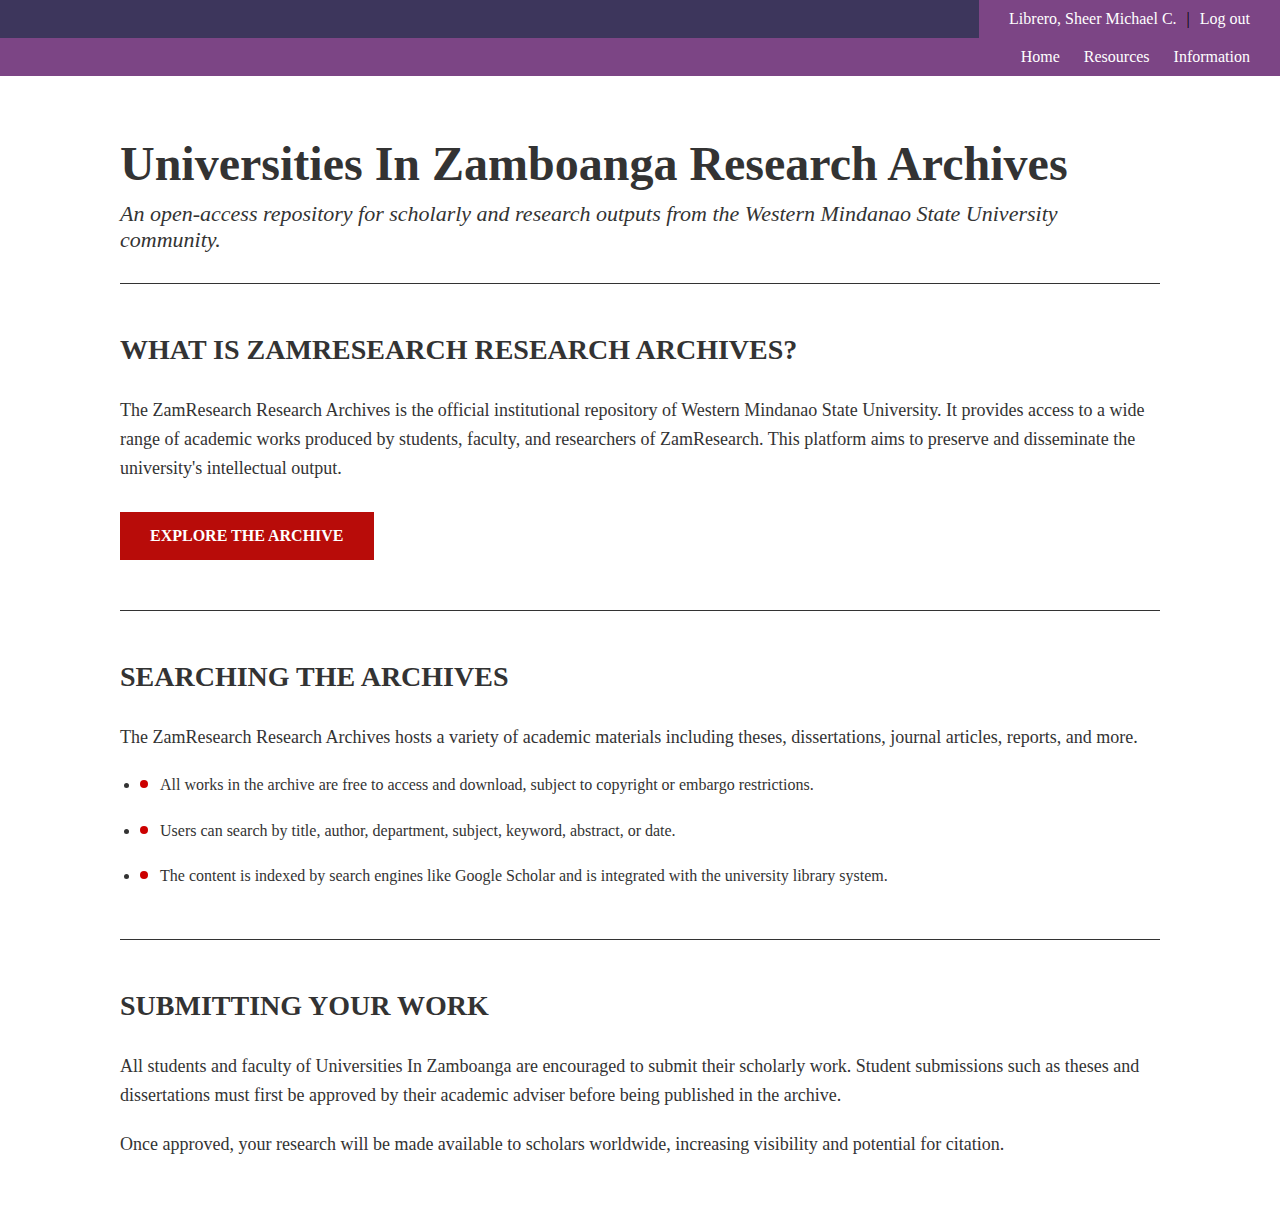
<file: pages/about.html>
<!DOCTYPE html>
<html lang="en">
  <head>
    <meta charset="UTF-8" />
    <meta name="viewport" content="width=device-width, initial-scale=1.0" />
    <link rel="icon" type="image/x-icon" href="../assets/img/logo.png" />
    <link rel="stylesheet" href="../assets/css/styles.css" />
    <title>ZamResearch Research Archives</title>
  </head>
  <body>
    <header>
      <nav class="navbar1">
        <div class="navWMSU">
          <!-- <img class="navImg" src="..\assets\img\logo.png" alt="WMSU Logo" /> -->
          <a href="..\pages\profile.html">Librero, Sheer Michael C.</a>
          <p>|</p>
          <a href="..\index.html">Log out</a>
        </div>
      </nav>
      <nav class="navbar2">
        <ul>
          <li><a href="..\pages\user.html">Home</a></li>
          <li><a href="pages\category.html">Resources</a></li>
          <li><a href="#">Information</a></li>
        </ul>
      </nav>
    </header>
    <main>
      <div class="about-container">
        <header class="about-header">
          <h1 class="about-title">
            Universities In Zamboanga Research Archives
          </h1>
          <p class="about-subtitle">
            An open-access repository for scholarly and research outputs from
            the Western Mindanao State University community.
          </p>
        </header>

        <div class="about-divider"></div>

        <section class="about-section">
          <h2 class="about-section-title">
            What is ZamResearch Research Archives?
          </h2>
          <p class="about-section-content">
            The ZamResearch Research Archives is the official institutional
            repository of Western Mindanao State University. It provides access
            to a wide range of academic works produced by students, faculty, and
            researchers of ZamResearch. This platform aims to preserve and
            disseminate the university's intellectual output.
          </p>
          <a href="..\pages\user.html" class="about-button"
            >Explore the Archive</a
          >
        </section>

        <div class="about-divider"></div>

        <section class="about-section">
          <h2 class="about-section-title">Searching the Archives</h2>
          <p class="about-section-content">
            The ZamResearch Research Archives hosts a variety of academic
            materials including theses, dissertations, journal articles,
            reports, and more.
          </p>

          <ul class="about-list">
            <li class="about-list-item">
              All works in the archive are free to access and download, subject
              to copyright or embargo restrictions.
            </li>
            <li class="about-list-item">
              Users can search by title, author, department, subject, keyword,
              abstract, or date.
            </li>
            <li class="about-list-item">
              The content is indexed by search engines like Google Scholar and
              is integrated with the university library system.
            </li>
          </ul>

          <div class="about-clear"></div>
        </section>

        <div class="about-divider"></div>

        <section class="about-deposit-section">
          <h2 class="about-deposit-title">Submitting Your Work</h2>
          <p class="about-deposit-content">
            All students and faculty of Universities In Zamboanga are encouraged
            to submit their scholarly work. Student submissions such as theses
            and dissertations must first be approved by their academic adviser
            before being published in the archive.
          </p>
          <p class="about-deposit-content">
            Once approved, your research will be made available to scholars
            worldwide, increasing visibility and potential for citation.
          </p>
        </section>
      </div>
    </main>
  </body>
</html>
</file>
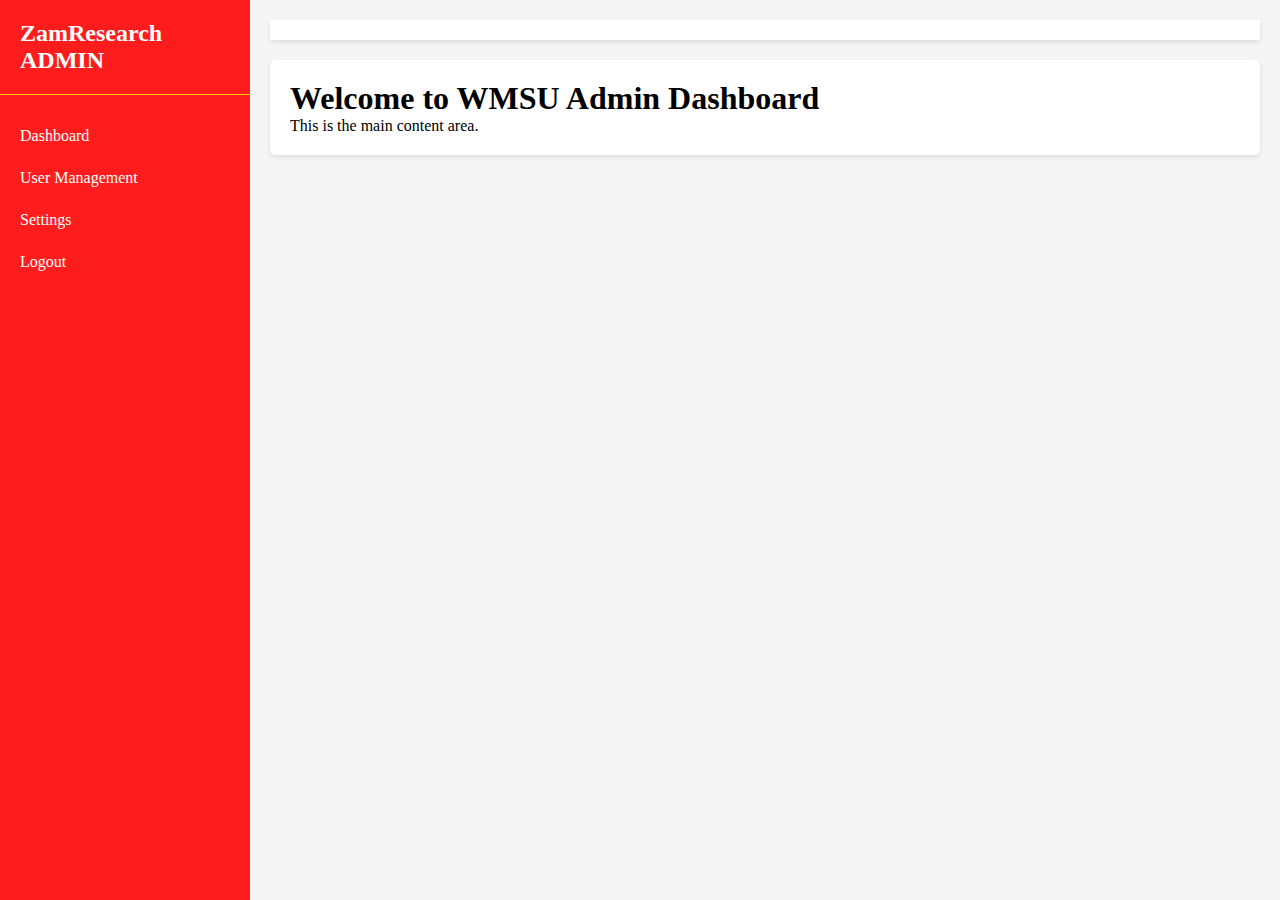
<file: pages/admin.html>
<!DOCTYPE html>
<html lang="en">
  <head>
    <meta charset="UTF-8" />
    <meta name="viewport" content="width=device-width, initial-scale=1.0" />
    <title>WMSU ADMIN Dashboard</title>
    <link rel="stylesheet" href="../assets/css/styles.css" />
  </head>
  <body class="adminBody">
    <div class="sidebar-a">
      <div class="sidebar-header-a">
        <h2>ZamResearch ADMIN</h2>
      </div>
      <div class="sidebar-menu-a">
        <div class="menu-item-a">
          <span>Dashboard</span>
        </div>
        <div class="menu-item-a">
          <span>User Management</span>
        </div>
        <div class="menu-item-a">
          <span>Settings</span>
        </div>
        <div class="menu-item-a">
          <span>Logout</span>
        </div>
      </div>
    </div>

    <div class="main-content-a">
      <div class="header-a"></div>
      <div class="content-a">
        <h1>Welcome to WMSU Admin Dashboard</h1>
        <p>This is the main content area.</p>
      </div>
    </div>
  </body>
</html>
</file>
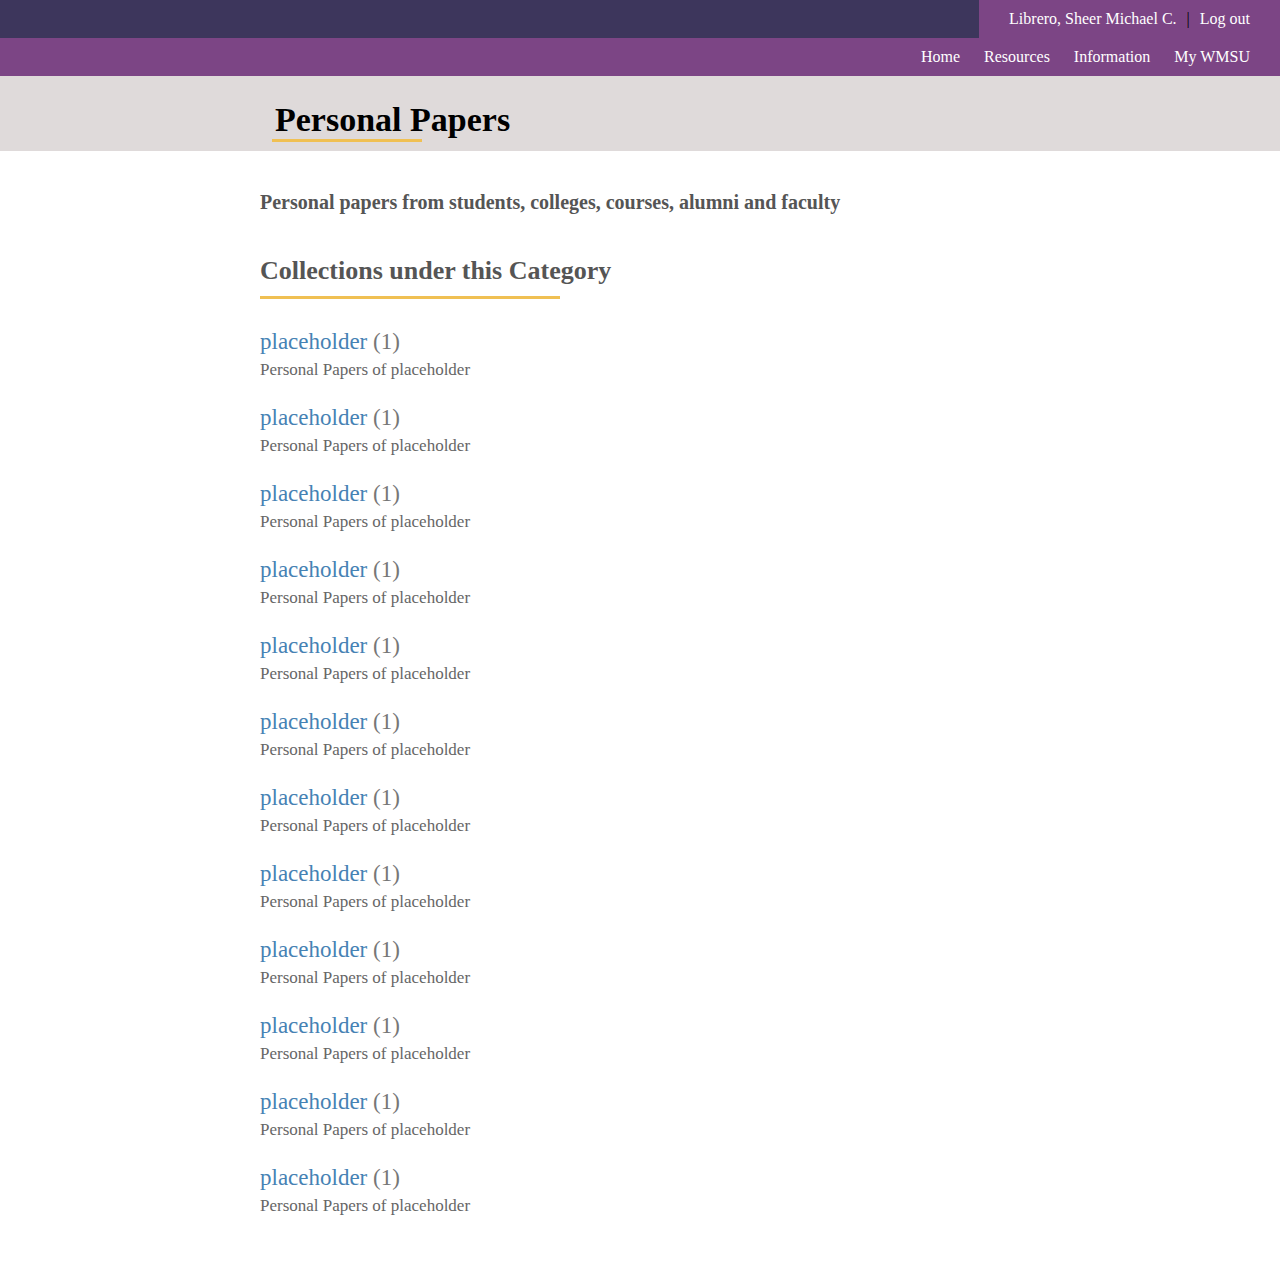
<file: pages/category-personal.html>
<!DOCTYPE html>
<html lang="en">
  <head>
    <meta charset="UTF-8" />
    <link rel="icon" type="image/x-icon" href="..\assets\img\logo.png" />
    <link rel="stylesheet" href="../assets/css/styles.css" />
    <title>ZamResearch</title>
  </head>
  <body>
    <header>
      <nav class="navbar1">
        <div class="navWMSU">
          <!-- <img class="navImg" src="..\assets\img\logo.png" alt="WMSU Logo" /> -->
          <a href="">Librero, Sheer Michael C.</a>
          <p>|</p>
          <a href="">Log out</a>
        </div>
      </nav>
      <nav class="navbar2">
        <ul>
          <li><a href="../index.html">Home</a></li>
          <li><a href="#">Resources</a></li>
          <li><a href="#">Information</a></li>
          <li><a href="#" class="login">My WMSU</a></li>
        </ul>
      </nav>
      <div class="container-breadcrumbs">
        <h2 class="category-heading-breadcrumbs">Personal Papers</h2>
        <span class="underline-indicator-breadcrumbs"></span>
      </div>
    </header>
    <div class="description-container-p">
      <h2 class="category-heading-p-b">
        Personal papers from students, colleges, courses, alumni and faculty
      </h2>
    </div>
    <div class="collections-container-p">
      <h2 class="category-heading-p">Collections under this Category</h2>
      <span class="underline-indicator-p"></span>

      <ul class="collection-list-p">
        <li class="collection-item-p">
          <a href="#" class="collection-title-p"
            >placeholder <span class="count-indicator-p">(1)</span></a
          >
          <p class="collection-description-p">Personal Papers of placeholder</p>
        </li>

        <li class="collection-item-p">
          <a href="#" class="collection-title-p"
            >placeholder <span class="count-indicator-p">(1)</span></a
          >
          <p class="collection-description-p">Personal Papers of placeholder</p>
        </li>

        <li class="collection-item-p">
          <a href="#" class="collection-title-p"
            >placeholder <span class="count-indicator-p">(1)</span></a
          >
          <p class="collection-description-p">Personal Papers of placeholder</p>
        </li>

        <li class="collection-item-p">
          <a href="#" class="collection-title-p"
            >placeholder <span class="count-indicator-p">(1)</span></a
          >
          <p class="collection-description-p">Personal Papers of placeholder</p>
        </li>

        <li class="collection-item-p">
          <a href="#" class="collection-title-p"
            >placeholder <span class="count-indicator-p">(1)</span></a
          >
          <p class="collection-description-p">Personal Papers of placeholder</p>
        </li>

        <li class="collection-item-p">
          <a href="#" class="collection-title-p"
            >placeholder <span class="count-indicator-p">(1)</span></a
          >
          <p class="collection-description-p">Personal Papers of placeholder</p>
        </li>

        <li class="collection-item-p">
          <a href="#" class="collection-title-p"
            >placeholder <span class="count-indicator-p">(1)</span></a
          >
          <p class="collection-description-p">Personal Papers of placeholder</p>
        </li>

        <li class="collection-item-p">
          <a href="#" class="collection-title-p"
            >placeholder <span class="count-indicator-p">(1)</span></a
          >
          <p class="collection-description-p">Personal Papers of placeholder</p>
        </li>

        <li class="collection-item-p">
          <a href="#" class="collection-title-p"
            >placeholder <span class="count-indicator-p">(1)</span></a
          >
          <p class="collection-description-p">Personal Papers of placeholder</p>
        </li>

        <li class="collection-item-p">
          <a href="#" class="collection-title-p"
            >placeholder <span class="count-indicator-p">(1)</span></a
          >
          <p class="collection-description-p">Personal Papers of placeholder</p>
        </li>

        <li class="collection-item-p">
          <a href="#" class="collection-title-p"
            >placeholder <span class="count-indicator-p">(1)</span></a
          >
          <p class="collection-description-p">Personal Papers of placeholder</p>
        </li>

        <li class="collection-item-p">
          <a href="#" class="collection-title-p"
            >placeholder <span class="count-indicator-p">(1)</span></a
          >
          <p class="collection-description-p">Personal Papers of placeholder</p>
        </li>
      </ul>
    </div>
  </body>
</html>
</file>
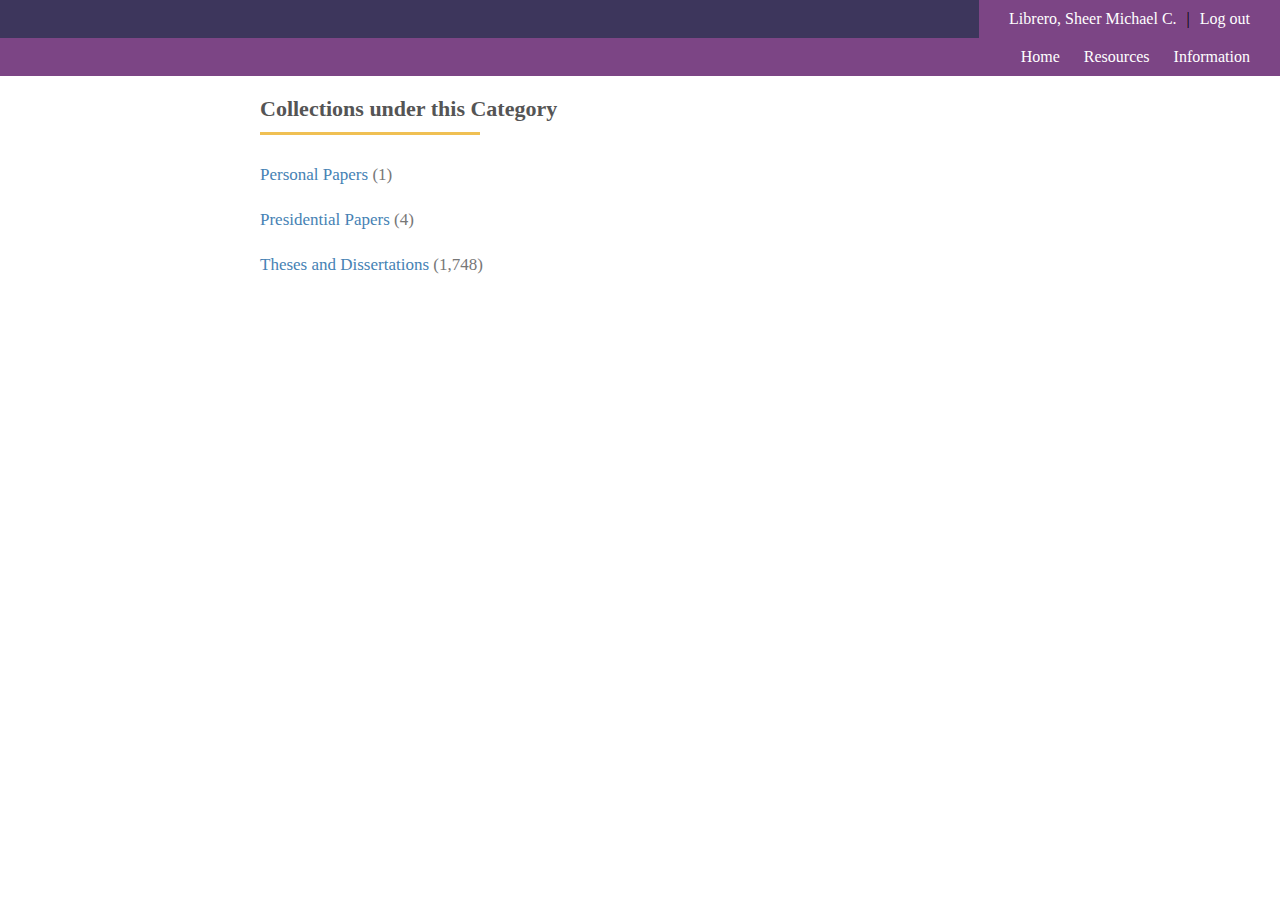
<file: pages/category.html>
<!DOCTYPE html>
<html lang="en">
  <head>
    <meta charset="UTF-8" />
    <link rel="icon" type="image/x-icon" href="..\assets\img\logo.png" />
    <link rel="stylesheet" href="../assets/css/styles.css" />
    <title>ZamResearch</title>
  </head>
  <body>
    <header>
      <nav class="navbar1">
        <div class="navWMSU">
          <!-- <img class="navImg" src="..\assets\img\logo.png" alt="WMSU Logo" /> -->
          <a href="">Librero, Sheer Michael C.</a>
          <p>|</p>
          <a href="">Log out</a>
        </div>
      </nav>
      <nav class="navbar2">
        <ul>
          <li><a href="../index.html">Home</a></li>
          <li><a href="#">Resources</a></li>
          <li><a href="#">Information</a></li>
        </ul>
      </nav>
    </header>
    <div class="collections-container">
      <h2 class="category-heading">Collections under this Category</h2>
      <span class="underline-indicator"></span>

      <ul class="collection-list">
        <li class="collection-item">
          <a href="#" class="collection-title"
            >Personal Papers <span class="count-indicator">(1)</span></a
          >
        </li>

        <li class="collection-item">
          <a href="#" class="collection-title"
            >Presidential Papers <span class="count-indicator">(4)</span></a
          >
        </li>

        <li class="collection-item">
          <a href="..\pages\theses.html" class="collection-title"
            >Theses and Dissertations
            <span class="count-indicator">(1,748)</span></a
          >
        </li>
      </ul>
    </div>
  </body>
</html>
</file>
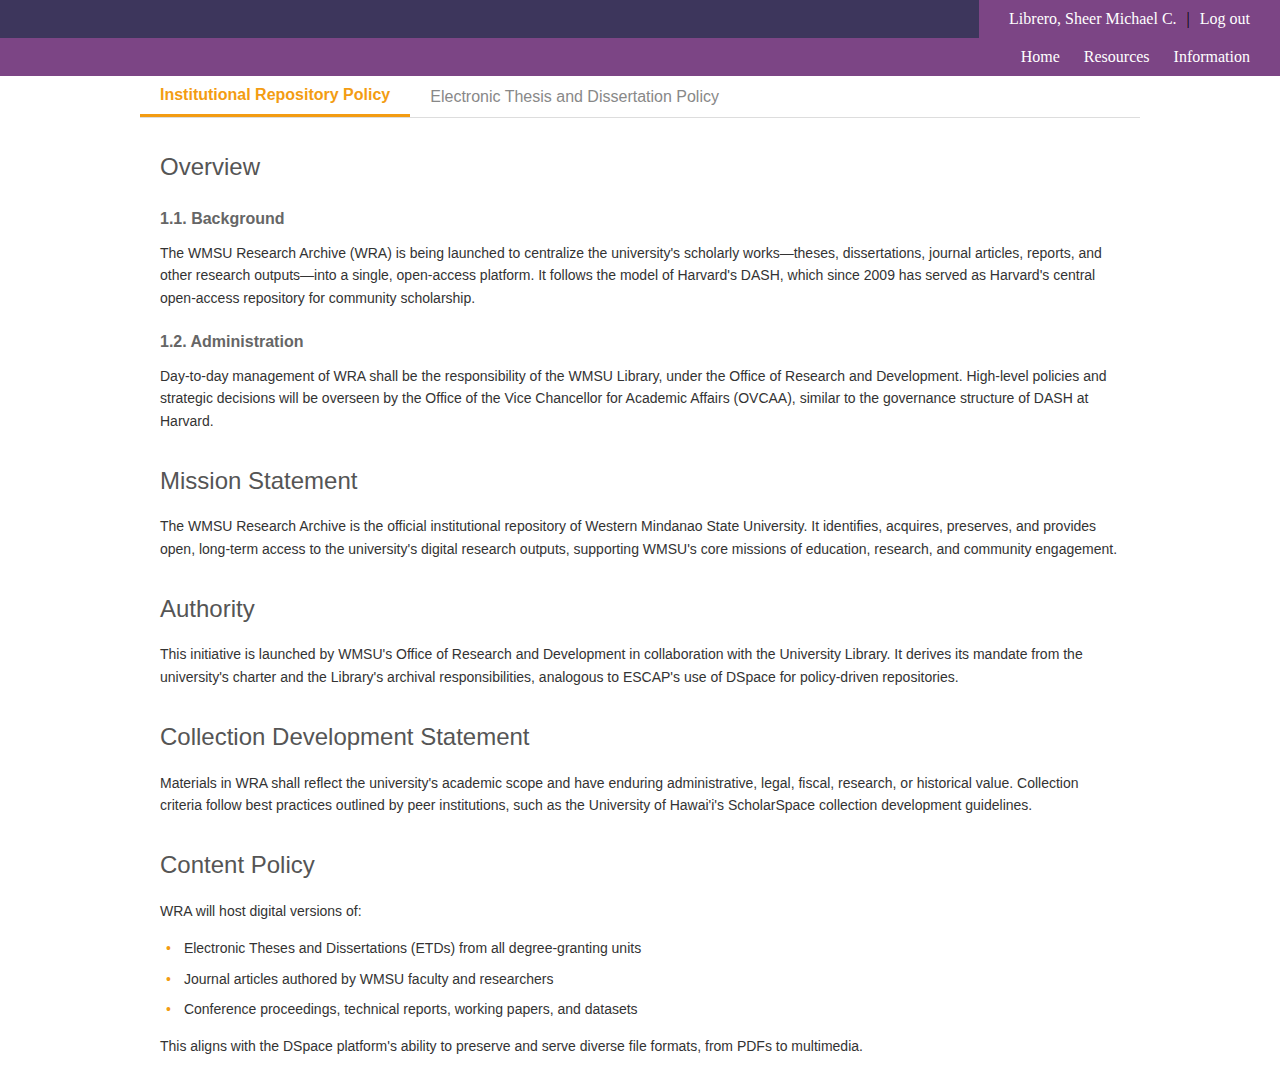
<file: pages/policy.html>
<!DOCTYPE html>
<html lang="en">
  <head>
    <meta charset="UTF-8" />
    <meta name="viewport" content="width=device-width, initial-scale=1.0" />
    <link rel="icon" type="image/x-icon" href="../assets/img/logo.png" />
    <link rel="stylesheet" href="../assets/css/styles.css" />
    <title>ZamResearch</title>
  </head>
  <body>
    <header>
      <header>
        <nav class="navbar1">
          <div class="navWMSU">
            <!-- <img class="navImg" src="..\assets\img\logo.png" alt="WMSU Logo" /> -->
            <a href="">Librero, Sheer Michael C.</a>
            <p>|</p>
            <a href="..\index.html">Log out</a>
          </div>
        </nav>
        <nav class="navbar2">
          <ul>
            <li><a href="..\pages\user.html">Home</a></li>
            <li><a href="pages\category.html">Resources</a></li>
            <li><a href="#">Information</a></li>
          </ul>
        </nav>
      </header>
    </header>
    <main>
      <div class="PolicyContainer">
        <div class="PolicyTabs">
          <button
            class="PolicyTab PolicyActive"
            onclick="changePolicy(event, 'irPolicy')"
          >
            Institutional Repository Policy
          </button>
          <button class="PolicyTab" onclick="changePolicy(event, 'etdPolicy')">
            Electronic Thesis and Dissertation Policy
          </button>
        </div>

        <div id="irPolicy" class="PolicyContent PolicyActive">
          <h1 class="PolicyHeading">Overview</h1>

          <h2 class="PolicySubheading">1.1. Background</h2>
          <p class="PolicyText">
            The WMSU Research Archive (WRA) is being launched to centralize the
            university's scholarly works—theses, dissertations, journal
            articles, reports, and other research outputs—into a single,
            open‐access platform. It follows the model of Harvard's DASH, which
            since 2009 has served as Harvard's central open‐access repository
            for community scholarship.
          </p>

          <h2 class="PolicySubheading">1.2. Administration</h2>
          <p class="PolicyText">
            Day‐to‐day management of WRA shall be the responsibility of the WMSU
            Library, under the Office of Research and Development. High‐level
            policies and strategic decisions will be overseen by the Office of
            the Vice Chancellor for Academic Affairs (OVCAA), similar to the
            governance structure of DASH at Harvard.
          </p>

          <h1 class="PolicyHeading">Mission Statement</h1>
          <p class="PolicyText">
            The WMSU Research Archive is the official institutional repository
            of Western Mindanao State University. It identifies, acquires,
            preserves, and provides open, long‐term access to the university's
            digital research outputs, supporting WMSU's core missions of
            education, research, and community engagement.
          </p>

          <h1 class="PolicyHeading">Authority</h1>
          <p class="PolicyText">
            This initiative is launched by WMSU's Office of Research and
            Development in collaboration with the University Library. It derives
            its mandate from the university's charter and the Library's archival
            responsibilities, analogous to ESCAP's use of DSpace for
            policy‐driven repositories.
          </p>

          <h1 class="PolicyHeading">Collection Development Statement</h1>
          <p class="PolicyText">
            Materials in WRA shall reflect the university's academic scope and
            have enduring administrative, legal, fiscal, research, or historical
            value. Collection criteria follow best practices outlined by peer
            institutions, such as the University of Hawai'i's ScholarSpace
            collection development guidelines.
          </p>

          <h1 class="PolicyHeading">Content Policy</h1>
          <p class="PolicyText">WRA will host digital versions of:</p>
          <ul class="PolicyList">
            <li class="PolicyListItem">
              Electronic Theses and Dissertations (ETDs) from all
              degree‐granting units
            </li>
            <li class="PolicyListItem">
              Journal articles authored by WMSU faculty and researchers
            </li>
            <li class="PolicyListItem">
              Conference proceedings, technical reports, working papers, and
              datasets
            </li>
          </ul>
          <p class="PolicyText">
            This aligns with the DSpace platform's ability to preserve and serve
            diverse file formats, from PDFs to multimedia.
          </p>
        </div>

        <div id="etdPolicy" class="PolicyContent">
          <h1 class="PolicyHeading">Executive Summary</h1>
          <p class="PolicyText">
            The WMSU Research Archive ETD Policy establishes a framework to
            maximize access to student research, protect author and university
            rights, and ensure long‑term preservation of digital theses and
            dissertations. Rooted in the Philippine Technology Transfer Act (RA
            10055) and WMSU's Intellectual Property policy, it assigns clear
            responsibilities to contributors, library staff, and administrators,
            and defines submission, access, and take‑down procedures.
          </p>

          <h1 class="PolicyHeading">1. Overview</h1>
          <p class="PolicyText">
            Electronic Theses and Dissertations (ETDs) transform traditional,
            paper‑bound theses into digital formats that can be accessed and
            preserved online — making graduate student research available as
            full‑text documents and multimedia presentations for use by the
            university community and external scholars.
          </p>
          <p class="PolicyText">
            In line with Republic Act No. 10055 and WMSU's Revised Intellectual
            Property Policy, the ETD Program of WMSU pursues the following
            goals:
          </p>
          <ul class="PolicyList">
            <li class="PolicyListItem">
              Enable Open Access to scholarly works for teaching, research, and
              public benefit, while safeguarding author and institutional
              copyright.
            </li>
            <li class="PolicyListItem">
              Create a Comprehensive Library of WMSU's academic output in one
              searchable digital collection.
            </li>
            <li class="PolicyListItem">
              Create and Preserve Digital Heritage through adherence to
              international digital preservation standards.
            </li>
            <li class="PolicyListItem">
              Uncover Research Potential by broadening dissemination beyond
              campus.
            </li>
            <li class="PolicyListItem">
              Engage the Academic Community in electronic publishing and digital
              libraries, fostering collaboration and best practices in scholarly
              communication.
            </li>
          </ul>

          <h1 class="PolicyHeading">2. Mandate</h1>
          <p class="PolicyText">This policy is founded on:</p>
          <ul class="PolicyList">
            <li class="PolicyListItem">
              Republic Act No. 10055 (Philippine Technology Transfer Act of
              2009): mandates greater public access to knowledge generated from
              government‑funded R&D.
            </li>
            <li class="PolicyListItem">
              Revised Intellectual Property Rights Policy of WMSU System (2011):
              recognizes creators' ownership of their works and provides
              guidelines for technology transfer and open access.
            </li>
          </ul>
        </div>
      </div>
    </main>

    <script>
      function changePolicy(event, policyId) {
        // Hide all policy contents
        var policyContents = document.getElementsByClassName("PolicyContent");
        for (var i = 0; i < policyContents.length; i++) {
          policyContents[i].classList.remove("PolicyActive");
        }

        // Remove active class from all tabs
        var tabs = document.getElementsByClassName("PolicyTab");
        for (var i = 0; i < tabs.length; i++) {
          tabs[i].classList.remove("PolicyActive");
        }

        // Show the selected policy content and mark tab as active
        document.getElementById(policyId).classList.add("PolicyActive");
        event.currentTarget.classList.add("PolicyActive");
      }
    </script>
  </body>
</html>
</file>
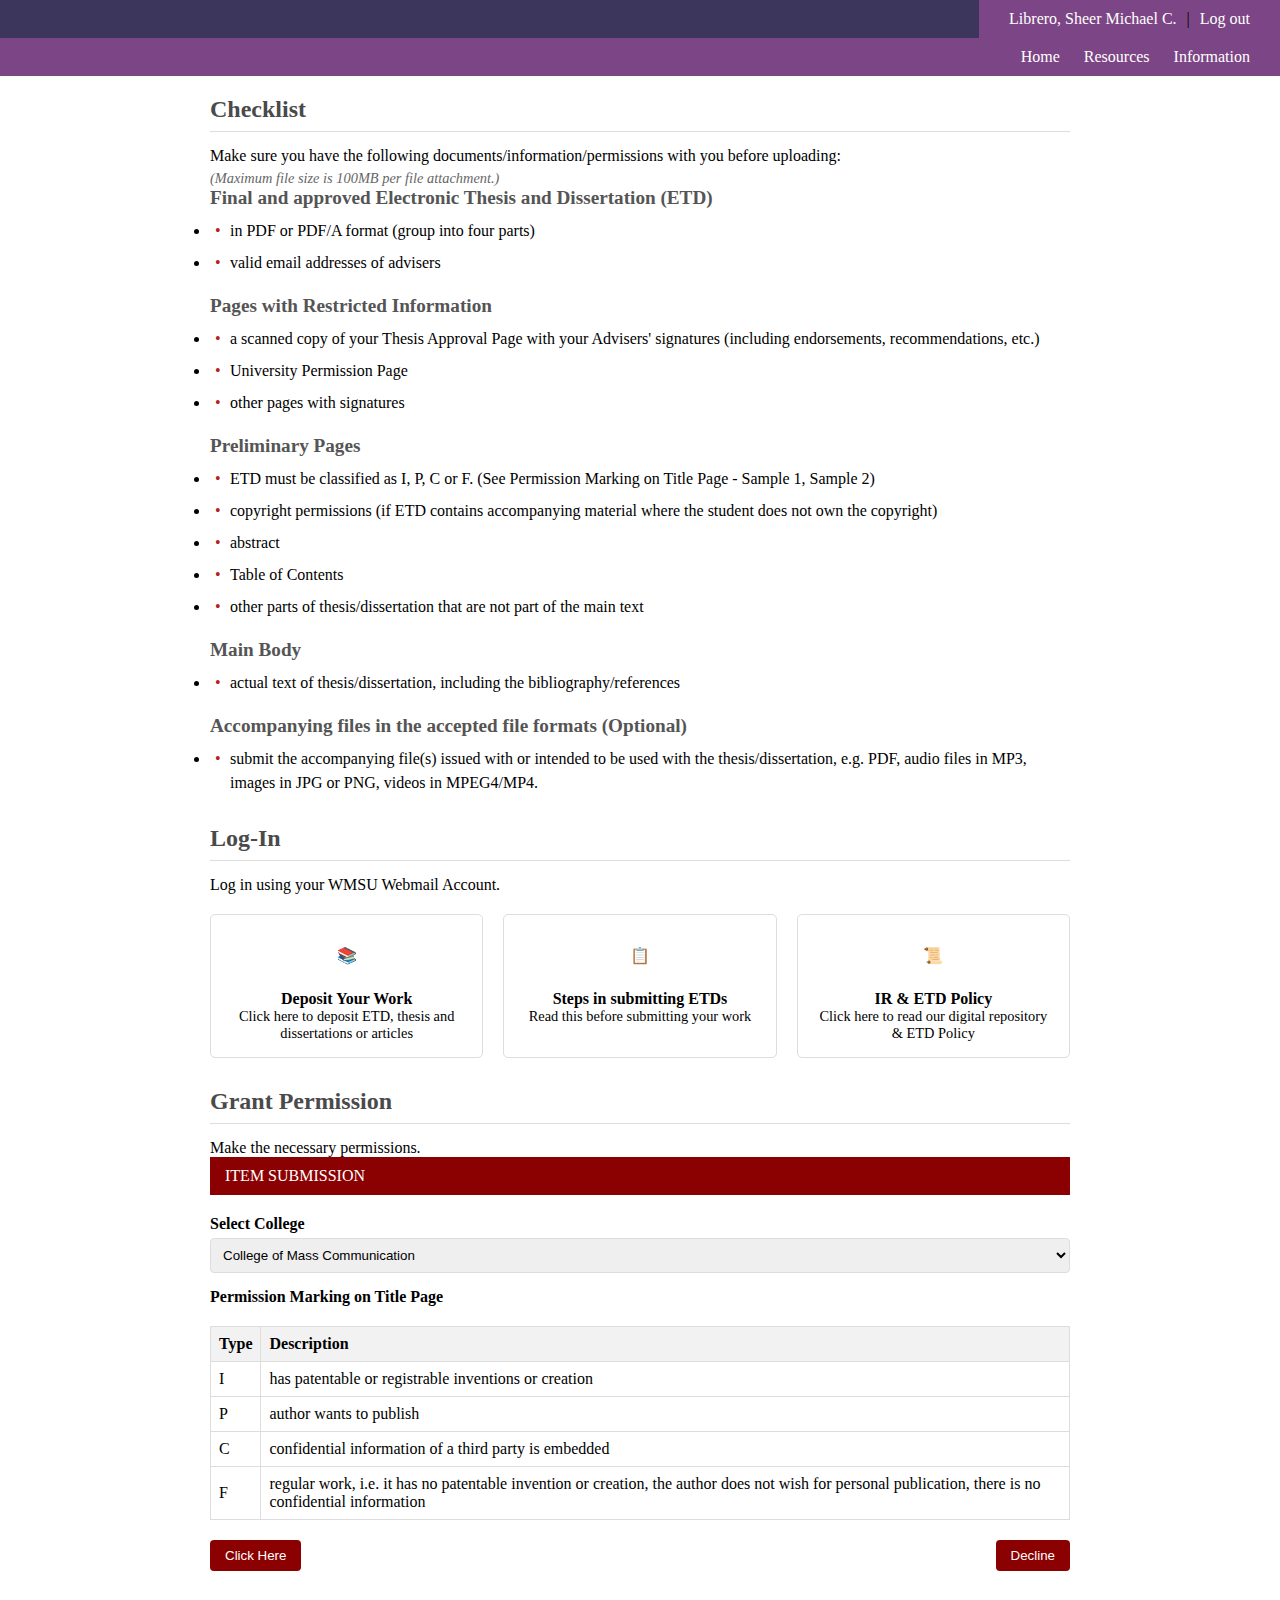
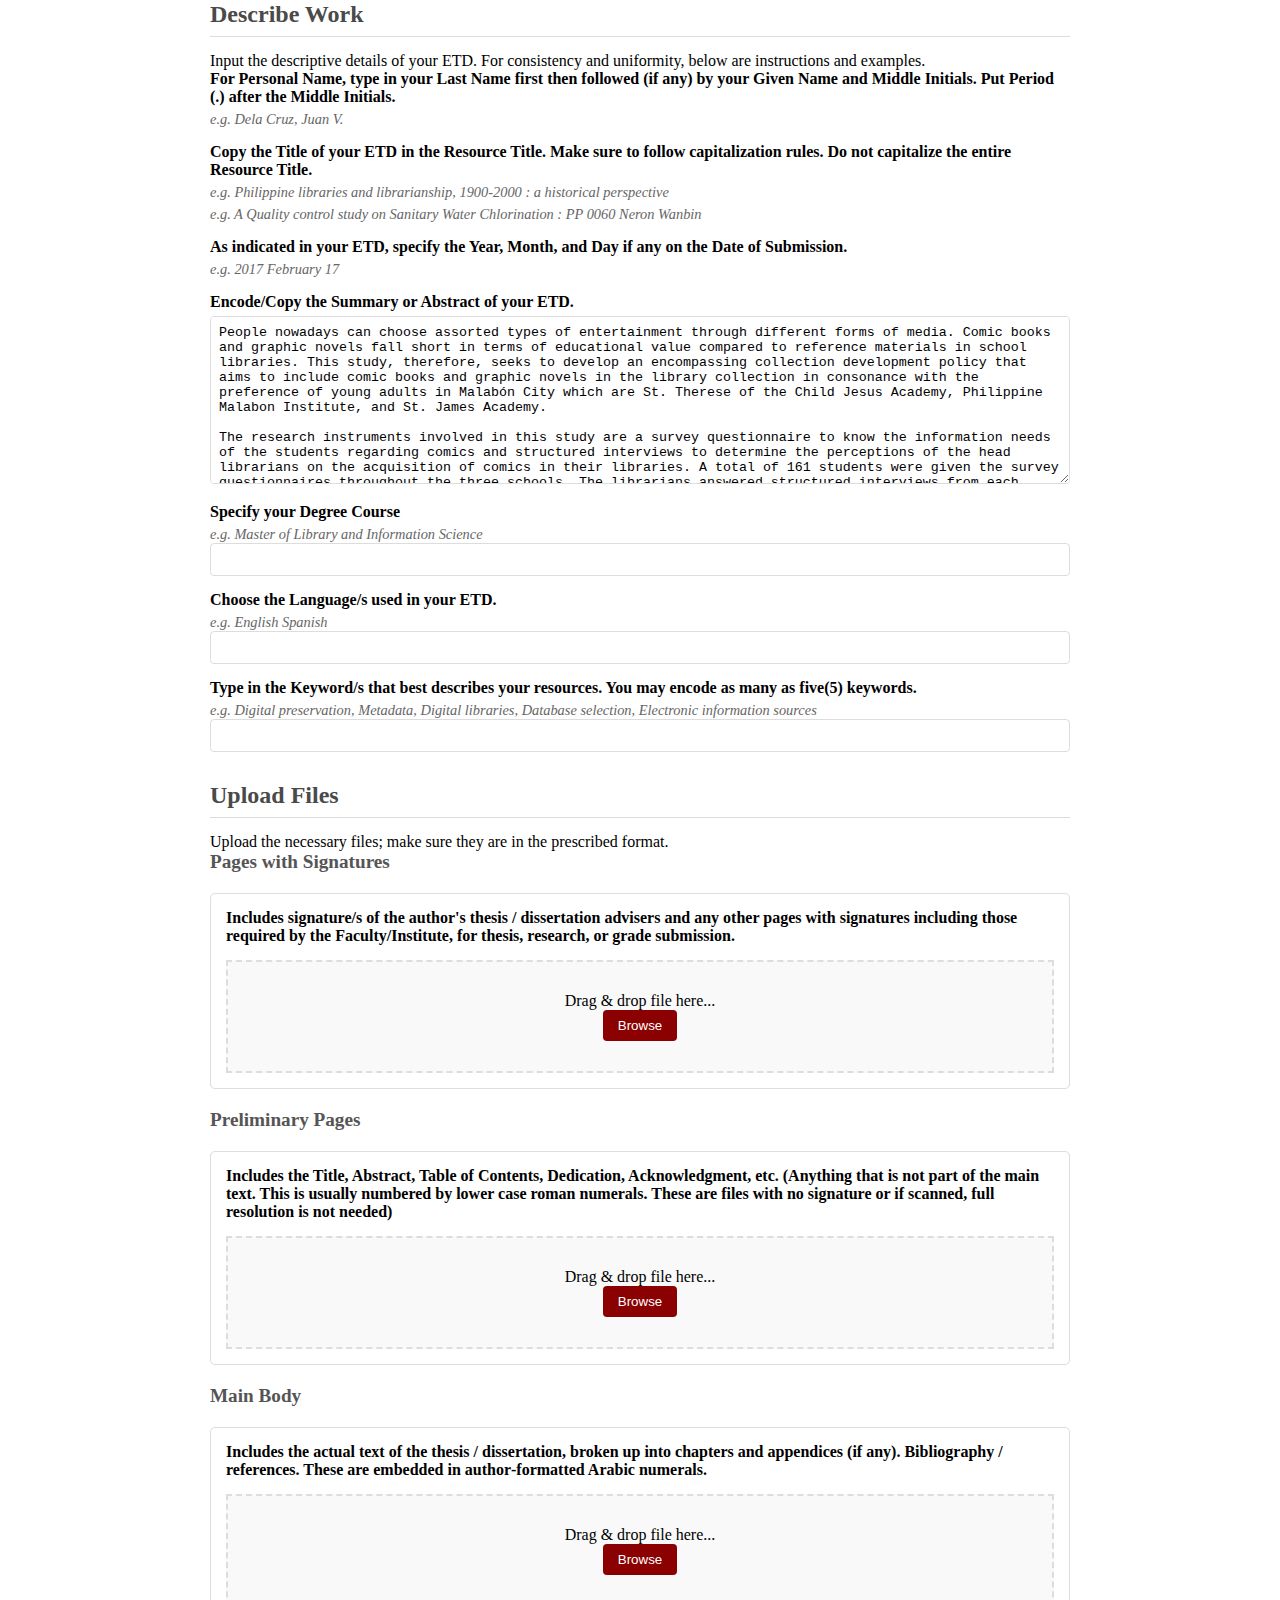
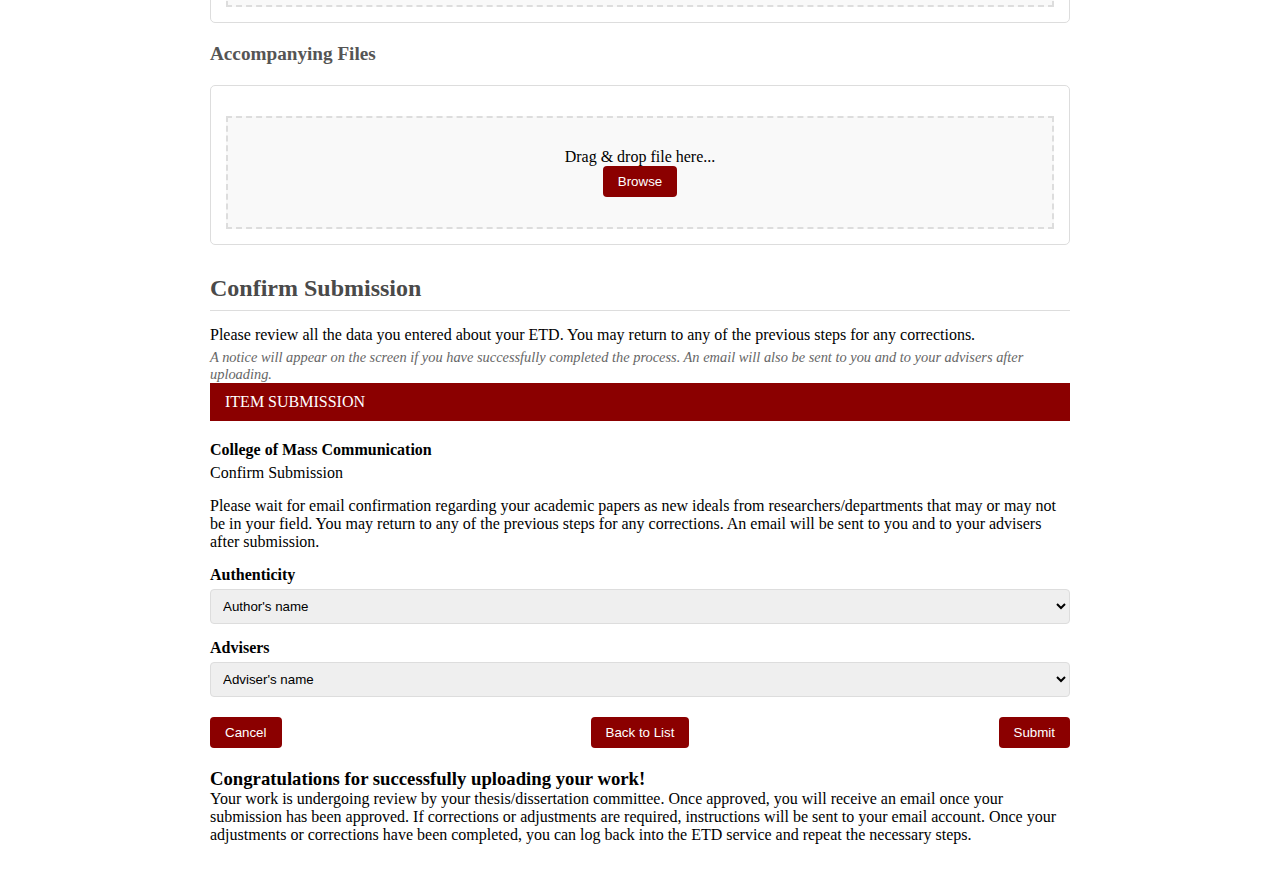
<file: pages/steps.html>
<!DOCTYPE html>
<html lang="en">
  <head>
    <meta charset="UTF-8" />
    <meta name="viewport" content="width=device-width, initial-scale=1.0" />
    <link rel="icon" type="image/x-icon" href="..\assets\img\logo.png" />
    <link rel="stylesheet" href="../assets/css/styles.css" />
    <title>ZamResearch</title>
    <title>Document</title>
  </head>
  <body>
    <header>
      <nav class="navbar1">
        <div class="navWMSU">
          <!-- <img class="navImg" src="..\assets\img\logo.png" alt="WMSU Logo" /> -->
          <a href="">Librero, Sheer Michael C.</a>
          <p>|</p>
          <a href="">Log out</a>
        </div>
      </nav>
      <nav class="navbar2">
        <ul>
          <li><a href="../index.html">Home</a></li>
          <li><a href="#">Resources</a></li>
          <li><a href="#">Information</a></li>
        </ul>
      </nav>
    </header>
    <main>
      <div class="StepsContainer">
        <div class="StepsSection">
          <h1 class="StepsSectionTitle">Checklist</h1>
          <p>
            Make sure you have the following documents/information/permissions
            with you before uploading:
          </p>
          <p class="StepsNote">
            (Maximum file size is 100MB per file attachment.)
          </p>

          <div class="StepsSubsection">
            <h3 class="StepsSubsectionTitle">
              Final and approved Electronic Thesis and Dissertation (ETD)
            </h3>
            <ul>
              <li class="StepsChecklistItem">
                in PDF or PDF/A format (group into four parts)
              </li>
              <li class="StepsChecklistItem">
                valid email addresses of advisers
              </li>
            </ul>
          </div>

          <div class="StepsSubsection">
            <h3 class="StepsSubsectionTitle">
              Pages with Restricted Information
            </h3>
            <ul>
              <li class="StepsChecklistItem">
                a scanned copy of your Thesis Approval Page with your Advisers'
                signatures (including endorsements, recommendations, etc.)
              </li>
              <li class="StepsChecklistItem">University Permission Page</li>
              <li class="StepsChecklistItem">other pages with signatures</li>
            </ul>
          </div>

          <div class="StepsSubsection">
            <h3 class="StepsSubsectionTitle">Preliminary Pages</h3>
            <ul>
              <li class="StepsChecklistItem">
                ETD must be classified as I, P, C or F. (See Permission Marking
                on Title Page - Sample 1, Sample 2)
              </li>
              <li class="StepsChecklistItem">
                copyright permissions (if ETD contains accompanying material
                where the student does not own the copyright)
              </li>
              <li class="StepsChecklistItem">abstract</li>
              <li class="StepsChecklistItem">Table of Contents</li>
              <li class="StepsChecklistItem">
                other parts of thesis/dissertation that are not part of the main
                text
              </li>
            </ul>
          </div>

          <div class="StepsSubsection">
            <h3 class="StepsSubsectionTitle">Main Body</h3>
            <ul>
              <li class="StepsChecklistItem">
                actual text of thesis/dissertation, including the
                bibliography/references
              </li>
            </ul>
          </div>

          <div class="StepsSubsection">
            <h3 class="StepsSubsectionTitle">
              Accompanying files in the accepted file formats (Optional)
            </h3>
            <ul>
              <li class="StepsChecklistItem">
                submit the accompanying file(s) issued with or intended to be
                used with the thesis/dissertation, e.g. PDF, audio files in MP3,
                images in JPG or PNG, videos in MPEG4/MP4.
              </li>
            </ul>
          </div>
        </div>

        <div class="StepsSection">
          <h2 class="StepsSectionTitle">Log-In</h2>
          <p>Log in using your WMSU Webmail Account.</p>

          <div class="StepsNavContainer">
            <div class="StepsNavItem">
              <div class="StepsNavIcon">
                <span class="StepsHighlight">📚</span>
              </div>
              <h4>Deposit Your Work</h4>
              <p class="StepsNavText">
                Click here to deposit ETD, thesis and dissertations or articles
              </p>
            </div>
            <div class="StepsNavItem">
              <div class="StepsNavIcon">
                <span>📋</span>
              </div>
              <h4>Steps in submitting ETDs</h4>
              <p class="StepsNavText">Read this before submitting your work</p>
            </div>
            <div class="StepsNavItem">
              <div class="StepsNavIcon">
                <span>📜</span>
              </div>
              <h4>IR & ETD Policy</h4>
              <p class="StepsNavText">
                Click here to read our digital repository & ETD Policy
              </p>
            </div>
          </div>
        </div>

        <div class="StepsSection">
          <h2 class="StepsSectionTitle">Grant Permission</h2>
          <p>Make the necessary permissions.</p>

          <div class="StepsHeader">ITEM SUBMISSION</div>

          <div class="StepsForm">
            <div class="StepsFormGroup">
              <label class="StepsLabel">Select College</label>
              <select class="StepsInput">
                <option>College of Mass Communication</option>
              </select>
            </div>

            <div class="StepsFormGroup">
              <h4>Permission Marking on Title Page</h4>
              <table class="StepsPermissionTable">
                <tr>
                  <th>Type</th>
                  <th>Description</th>
                </tr>
                <tr>
                  <td>I</td>
                  <td>has patentable or registrable inventions or creation</td>
                </tr>
                <tr>
                  <td>P</td>
                  <td>author wants to publish</td>
                </tr>
                <tr>
                  <td>C</td>
                  <td>confidential information of a third party is embedded</td>
                </tr>
                <tr>
                  <td>F</td>
                  <td>
                    regular work, i.e. it has no patentable invention or
                    creation, the author does not wish for personal publication,
                    there is no confidential information
                  </td>
                </tr>
              </table>
            </div>

            <div class="StepsButtonContainer">
              <button class="StepsButton">Click Here</button>
              <button class="StepsButton">Decline</button>
            </div>
          </div>
        </div>

        <div class="StepsSection">
          <h2 class="StepsSectionTitle">Describe Work</h2>
          <p>
            Input the descriptive details of your ETD. For consistency and
            uniformity, below are instructions and examples.
          </p>

          <div class="StepsForm">
            <div class="StepsFormGroup">
              <label class="StepsLabel"
                >For Personal Name, type in your Last Name first then followed
                (if any) by your Given Name and Middle Initials. Put Period (.)
                after the Middle Initials.</label
              >
              <p class="StepsNote">e.g. Dela Cruz, Juan V.</p>
            </div>

            <div class="StepsFormGroup">
              <label class="StepsLabel"
                >Copy the Title of your ETD in the Resource Title. Make sure to
                follow capitalization rules. Do not capitalize the entire
                Resource Title.</label
              >
              <p class="StepsNote">
                e.g. Philippine libraries and librarianship, 1900-2000 : a
                historical perspective
              </p>
              <p class="StepsNote">
                e.g. A Quality control study on Sanitary Water Chlorination : PP
                0060 Neron Wanbin
              </p>
            </div>

            <div class="StepsFormGroup">
              <label class="StepsLabel"
                >As indicated in your ETD, specify the Year, Month, and Day if
                any on the Date of Submission.</label
              >
              <p class="StepsNote">e.g. 2017 February 17</p>
            </div>

            <div class="StepsFormGroup">
              <label class="StepsLabel"
                >Encode/Copy the Summary or Abstract of your ETD.</label
              >
              <textarea class="StepsInput" rows="10">
People nowadays can choose assorted types of entertainment through different forms of media. Comic books and graphic novels fall short in terms of educational value compared to reference materials in school libraries. This study, therefore, seeks to develop an encompassing collection development policy that aims to include comic books and graphic novels in the library collection in consonance with the preference of young adults in Malabón City which are St. Therese of the Child Jesus Academy, Philippine Malabon Institute, and St. James Academy.

The research instruments involved in this study are a survey questionnaire to know the information needs of the students regarding comics and structured interviews to determine the perceptions of the head librarians on the acquisition of comics in their libraries. A total of 161 students were given the survey questionnaires throughout the three schools. The librarians answered structured interviews from each institution.

The data gathered from the survey questionnaire and the structured interviews revealed that: (a) 21.6% of the respondents show that comedy/humor s the preferred genre by the students, (b) 31.6% of the respondents prefer comic books as their format, (c) 42.8% of the responses show that leisure is the primary purpose why students read comics, (d) 96.9% of the students that were surveyed agree to the inclusion of comic books and graphic novels in their libraries, (e) The head librarian of faculty in charge is not familiar with Eisner's Standards for comics in school libraries, (f) School libraries invest more in acquiring reference materials compared to comic books and graphic novels, (g) their holdings vary independently.

This research could convince school administrations that comic books and graphic novels are as essential as other resource materials within their library. It would also prepare the library staff to introduce these materials as educational tools to the institution's educators and students.
                    </textarea
              >
            </div>

            <div class="StepsFormGroup">
              <label class="StepsLabel">Specify your Degree Course</label>
              <p class="StepsNote">
                e.g. Master of Library and Information Science
              </p>
              <input type="text" class="StepsInput" />
            </div>

            <div class="StepsFormGroup">
              <label class="StepsLabel"
                >Choose the Language/s used in your ETD.</label
              >
              <p class="StepsNote">e.g. English Spanish</p>
              <input type="text" class="StepsInput" />
            </div>

            <div class="StepsFormGroup">
              <label class="StepsLabel"
                >Type in the Keyword/s that best describes your resources. You
                may encode as many as five(5) keywords.</label
              >
              <p class="StepsNote">
                e.g. Digital preservation, Metadata, Digital libraries, Database
                selection, Electronic information sources
              </p>
              <input type="text" class="StepsInput" />
            </div>
          </div>
        </div>

        <div class="StepsSection">
          <h2 class="StepsSectionTitle">Upload Files</h2>
          <p>
            Upload the necessary files; make sure they are in the prescribed
            format.
          </p>

          <div class="StepsSubsection">
            <h3 class="StepsSubsectionTitle">Pages with Signatures</h3>
            <div class="StepsUploadSection">
              <p class="StepsUploadTitle">
                Includes signature/s of the author's thesis / dissertation
                advisers and any other pages with signatures including those
                required by the Faculty/Institute, for thesis, research, or
                grade submission.
              </p>
              <div class="StepsDropZone">
                <p>Drag & drop file here...</p>
                <button class="StepsButton">Browse</button>
              </div>
            </div>
          </div>

          <div class="StepsSubsection">
            <h3 class="StepsSubsectionTitle">Preliminary Pages</h3>
            <div class="StepsUploadSection">
              <p class="StepsUploadTitle">
                Includes the Title, Abstract, Table of Contents, Dedication,
                Acknowledgment, etc. (Anything that is not part of the main
                text. This is usually numbered by lower case roman numerals.
                These are files with no signature or if scanned, full resolution
                is not needed)
              </p>
              <div class="StepsDropZone">
                <p>Drag & drop file here...</p>
                <button class="StepsButton">Browse</button>
              </div>
            </div>
          </div>

          <div class="StepsSubsection">
            <h3 class="StepsSubsectionTitle">Main Body</h3>
            <div class="StepsUploadSection">
              <p class="StepsUploadTitle">
                Includes the actual text of the thesis / dissertation, broken up
                into chapters and appendices (if any). Bibliography /
                references. These are embedded in author‐formatted Arabic
                numerals.
              </p>
              <div class="StepsDropZone">
                <p>Drag & drop file here...</p>
                <button class="StepsButton">Browse</button>
              </div>
            </div>
          </div>

          <div class="StepsSubsection">
            <h3 class="StepsSubsectionTitle">Accompanying Files</h3>
            <div class="StepsUploadSection">
              <p class="StepsUploadTitle"></p>
              <div class="StepsDropZone">
                <p>Drag & drop file here...</p>
                <button class="StepsButton">Browse</button>
              </div>
            </div>
          </div>
        </div>

        <div class="StepsSection">
          <h2 class="StepsSectionTitle">Confirm Submission</h2>
          <p>
            Please review all the data you entered about your ETD. You may
            return to any of the previous steps for any corrections.
          </p>
          <p class="StepsNote">
            A notice will appear on the screen if you have successfully
            completed the process. An email will also be sent to you and to your
            advisers after uploading.
          </p>

          <div class="StepsHeader">ITEM SUBMISSION</div>

          <div class="StepsForm">
            <div class="StepsFormGroup">
              <label class="StepsLabel">College of Mass Communication</label>
              <p>Confirm Submission</p>
            </div>

            <div class="StepsFormGroup">
              <p>
                Please wait for email confirmation regarding your academic
                papers as new ideals from researchers/departments that may or
                may not be in your field. You may return to any of the previous
                steps for any corrections. An email will be sent to you and to
                your advisers after submission.
              </p>
            </div>

            <div class="StepsFormGroup">
              <label class="StepsLabel">Authenticity</label>
              <select class="StepsInput">
                <option>Author's name</option>
              </select>
            </div>

            <div class="StepsFormGroup">
              <label class="StepsLabel">Advisers</label>
              <select class="StepsInput">
                <option>Adviser's name</option>
              </select>
            </div>

            <div class="StepsButtonContainer">
              <button class="StepsButton">Cancel</button>
              <button class="StepsButton">Back to List</button>
              <button class="StepsButton">Submit</button>
            </div>
          </div>

          <div class="StepsForm">
            <div class="StepsFormGroup">
              <h3>Congratulations for successfully uploading your work!</h3>
              <p>
                Your work is undergoing review by your thesis/dissertation
                committee. Once approved, you will receive an email once your
                submission has been approved. If corrections or adjustments are
                required, instructions will be sent to your email account. Once
                your adjustments or corrections have been completed, you can log
                back into the ETD service and repeat the necessary steps.
              </p>
            </div>
          </div>
        </div>
      </div>
    </main>
  </body>
</html>
</file>
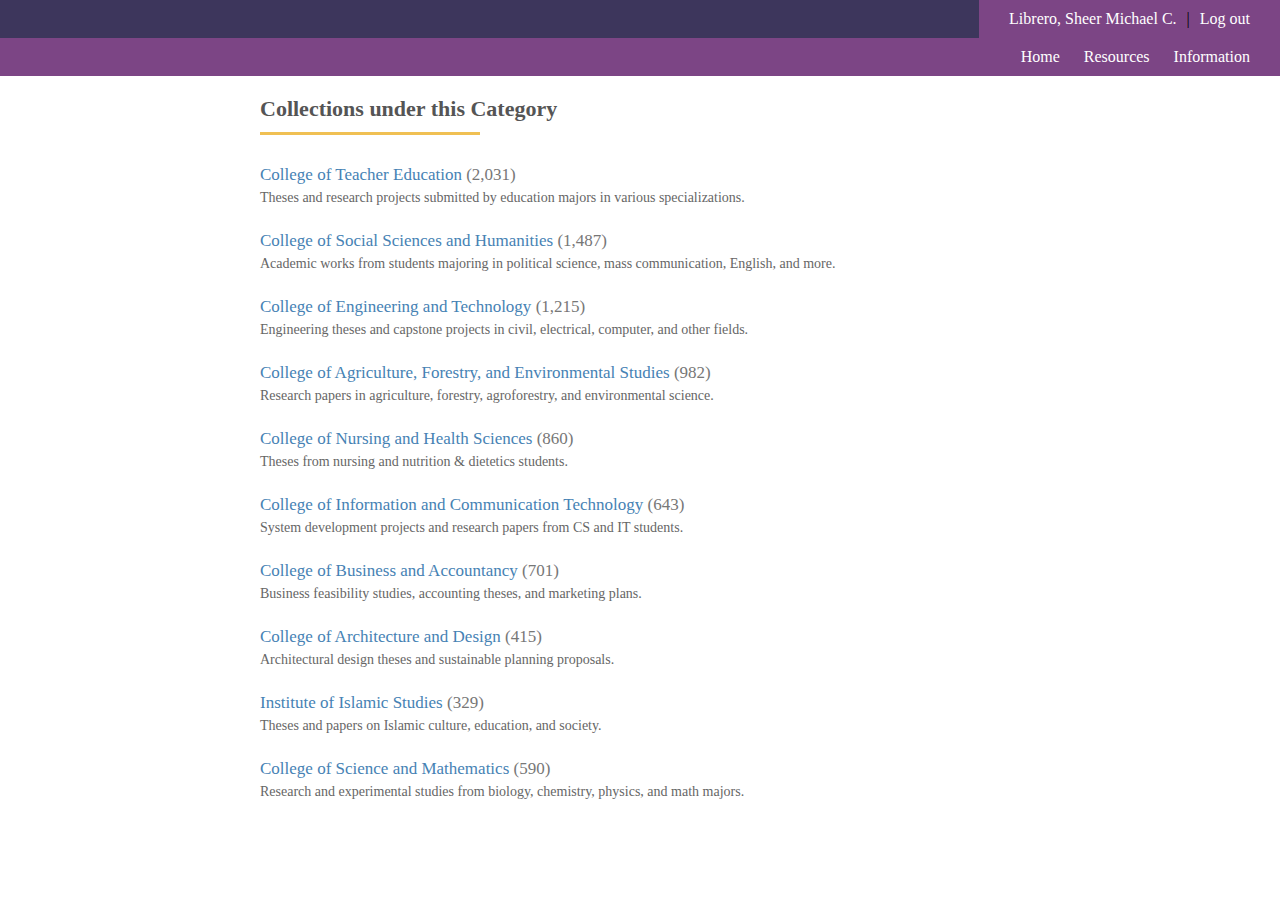
<file: pages/theses.html>
<!DOCTYPE html>
<html lang="en">
  <head>
    <meta charset="UTF-8" />
    <meta name="viewport" content="width=device-width, initial-scale=1.0" />
    <link rel="icon" type="image/x-icon" href="..\assets\img\logo.png" />
    <link rel="stylesheet" href="../assets/css/styles.css" />
    <title>ZamResearch</title>
  </head>
  <body>
    <header>
      <nav class="navbar1">
        <div class="navWMSU">
          <!-- <img class="navImg" src="..\assets\img\logo.png" alt="WMSU Logo" /> -->
          <a href="">Librero, Sheer Michael C.</a>
          <p>|</p>
          <a href="">Log out</a>
        </div>
      </nav>
      <nav class="navbar2">
        <ul>
          <li><a href="../index.html">Home</a></li>
          <li><a href="#">Resources</a></li>
          <li><a href="#">Information</a></li>
        </ul>
      </nav>
    </header>
    <main>
      <div class="collections-container">
        <h2 class="category-heading">Collections under this Category</h2>
        <span class="underline-indicator"></span>

        <ul class="collection-list">
          <li class="collection-item">
            <a href="../pages/thesesCol.html" class="collection-title">
              College of Teacher Education
              <span class="count-indicator">(2,031)</span>
            </a>
            <p class="collection-description">
              Theses and research projects submitted by education majors in
              various specializations.
            </p>
          </li>

          <li class="collection-item">
            <a href="#" class="collection-title">
              College of Social Sciences and Humanities
              <span class="count-indicator">(1,487)</span>
            </a>
            <p class="collection-description">
              Academic works from students majoring in political science, mass
              communication, English, and more.
            </p>
          </li>

          <li class="collection-item">
            <a href="#" class="collection-title">
              College of Engineering and Technology
              <span class="count-indicator">(1,215)</span>
            </a>
            <p class="collection-description">
              Engineering theses and capstone projects in civil, electrical,
              computer, and other fields.
            </p>
          </li>

          <li class="collection-item">
            <a href="#" class="collection-title">
              College of Agriculture, Forestry, and Environmental Studies
              <span class="count-indicator">(982)</span>
            </a>
            <p class="collection-description">
              Research papers in agriculture, forestry, agroforestry, and
              environmental science.
            </p>
          </li>

          <li class="collection-item">
            <a href="#" class="collection-title">
              College of Nursing and Health Sciences
              <span class="count-indicator">(860)</span>
            </a>
            <p class="collection-description">
              Theses from nursing and nutrition & dietetics students.
            </p>
          </li>

          <li class="collection-item">
            <a href="#" class="collection-title">
              College of Information and Communication Technology
              <span class="count-indicator">(643)</span>
            </a>
            <p class="collection-description">
              System development projects and research papers from CS and IT
              students.
            </p>
          </li>

          <li class="collection-item">
            <a href="#" class="collection-title">
              College of Business and Accountancy
              <span class="count-indicator">(701)</span>
            </a>
            <p class="collection-description">
              Business feasibility studies, accounting theses, and marketing
              plans.
            </p>
          </li>

          <li class="collection-item">
            <a href="#" class="collection-title">
              College of Architecture and Design
              <span class="count-indicator">(415)</span>
            </a>
            <p class="collection-description">
              Architectural design theses and sustainable planning proposals.
            </p>
          </li>

          <li class="collection-item">
            <a href="#" class="collection-title">
              Institute of Islamic Studies
              <span class="count-indicator">(329)</span>
            </a>
            <p class="collection-description">
              Theses and papers on Islamic culture, education, and society.
            </p>
          </li>

          <li class="collection-item">
            <a href="#" class="collection-title">
              College of Science and Mathematics
              <span class="count-indicator">(590)</span>
            </a>
            <p class="collection-description">
              Research and experimental studies from biology, chemistry,
              physics, and math majors.
            </p>
          </li>
        </ul>
      </div>
    </main>
  </body>
</html>
</file>
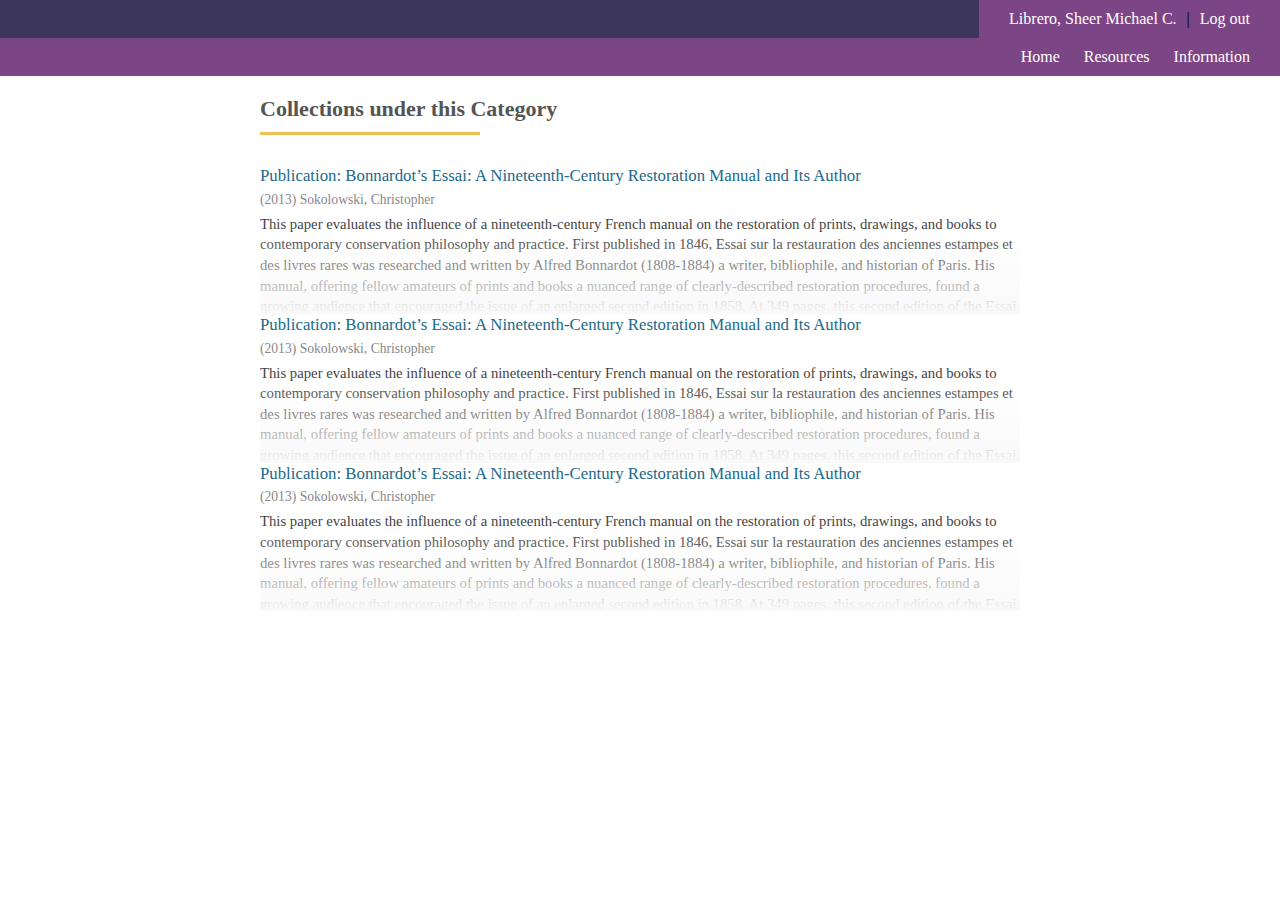
<file: pages/thesesCol.html>
<!DOCTYPE html>
<html lang="en">
  <head>
    <meta charset="UTF-8" />
    <meta name="viewport" content="width=device-width, initial-scale=1.0" />
    <link rel="icon" type="image/x-icon" href="..\assets\img\logo.png" />
    <link rel="stylesheet" href="../assets/css/styles.css" />
    <title>ZamResearch</title>
  </head>
  <body>
    <header>
      <nav class="navbar1">
        <div class="navWMSU">
          <!-- <img class="navImg" src="..\assets\img\logo.png" alt="WMSU Logo" /> -->
          <a href="">Librero, Sheer Michael C.</a>
          <p>|</p>
          <a href="">Log out</a>
        </div>
      </nav>
      <nav class="navbar2">
        <ul>
          <li><a href="../index.html">Home</a></li>
          <li><a href="pages\category.html">Resources</a></li>
          <li><a href="#">Information</a></li>
        </ul>
      </nav>
    </header>
    <main>
      <div class="collections-container">
        <h2 class="category-heading">Collections under this Category</h2>
        <span class="underline-indicator"></span>

        <div class="article-content">
          <h5>
            <a href="publication.html"
              >Publication: Bonnardot’s Essai: A Nineteenth-Century Restoration
              Manual and Its Author</a
            >
          </h5>
          <p class="meta">(2013) Sokolowski, Christopher</p>
          <div class="abstract-container">
            <p class="abstract">
              This paper evaluates the influence of a nineteenth-century French
              manual on the restoration of prints, drawings, and books to
              contemporary conservation philosophy and practice. First published
              in 1846, Essai sur la restauration des anciennes estampes et des
              livres rares was researched and written by Alfred Bonnardot
              (1808-1884) a writer, bibliophile, and historian of Paris. His
              manual, offering fellow amateurs of prints and books a nuanced
              range of clearly-described restoration procedures, found a growing
              audience that encouraged the issue of an enlarged second edition
              in 1858. At 349 pages, this second edition of the Essai remains
              the most comprehensive and detailed text on paper restoration of
              the nineteenth century in a western European language. The manual
              was translated into a German edition in 1859, and has since been
              reissued in French facsimile editions in 1967 and 1979. It is now
              available to anyone through Google Books on the Web. A published
              translation of the full text in English has not yet appeared.
            </p>
          </div>
        </div>
        <div class="article-content">
          <h5>
            <a href="publication.html"
              >Publication: Bonnardot’s Essai: A Nineteenth-Century Restoration
              Manual and Its Author</a
            >
          </h5>
          <p class="meta">(2013) Sokolowski, Christopher</p>
          <div class="abstract-container">
            <p class="abstract">
              This paper evaluates the influence of a nineteenth-century French
              manual on the restoration of prints, drawings, and books to
              contemporary conservation philosophy and practice. First published
              in 1846, Essai sur la restauration des anciennes estampes et des
              livres rares was researched and written by Alfred Bonnardot
              (1808-1884) a writer, bibliophile, and historian of Paris. His
              manual, offering fellow amateurs of prints and books a nuanced
              range of clearly-described restoration procedures, found a growing
              audience that encouraged the issue of an enlarged second edition
              in 1858. At 349 pages, this second edition of the Essai remains
              the most comprehensive and detailed text on paper restoration of
              the nineteenth century in a western European language. The manual
              was translated into a German edition in 1859, and has since been
              reissued in French facsimile editions in 1967 and 1979. It is now
              available to anyone through Google Books on the Web. A published
              translation of the full text in English has not yet appeared.
            </p>
          </div>
        </div>
        <div class="article-content">
          <h5>
            <a href="publication.html"
              >Publication: Bonnardot’s Essai: A Nineteenth-Century Restoration
              Manual and Its Author</a
            >
          </h5>
          <p class="meta">(2013) Sokolowski, Christopher</p>
          <div class="abstract-container">
            <p class="abstract">
              This paper evaluates the influence of a nineteenth-century French
              manual on the restoration of prints, drawings, and books to
              contemporary conservation philosophy and practice. First published
              in 1846, Essai sur la restauration des anciennes estampes et des
              livres rares was researched and written by Alfred Bonnardot
              (1808-1884) a writer, bibliophile, and historian of Paris. His
              manual, offering fellow amateurs of prints and books a nuanced
              range of clearly-described restoration procedures, found a growing
              audience that encouraged the issue of an enlarged second edition
              in 1858. At 349 pages, this second edition of the Essai remains
              the most comprehensive and detailed text on paper restoration of
              the nineteenth century in a western European language. The manual
              was translated into a German edition in 1859, and has since been
              reissued in French facsimile editions in 1967 and 1979. It is now
              available to anyone through Google Books on the Web. A published
              translation of the full text in English has not yet appeared.
            </p>
          </div>
        </div>
      </div>
    </main>
  </body>
</html>
</file>
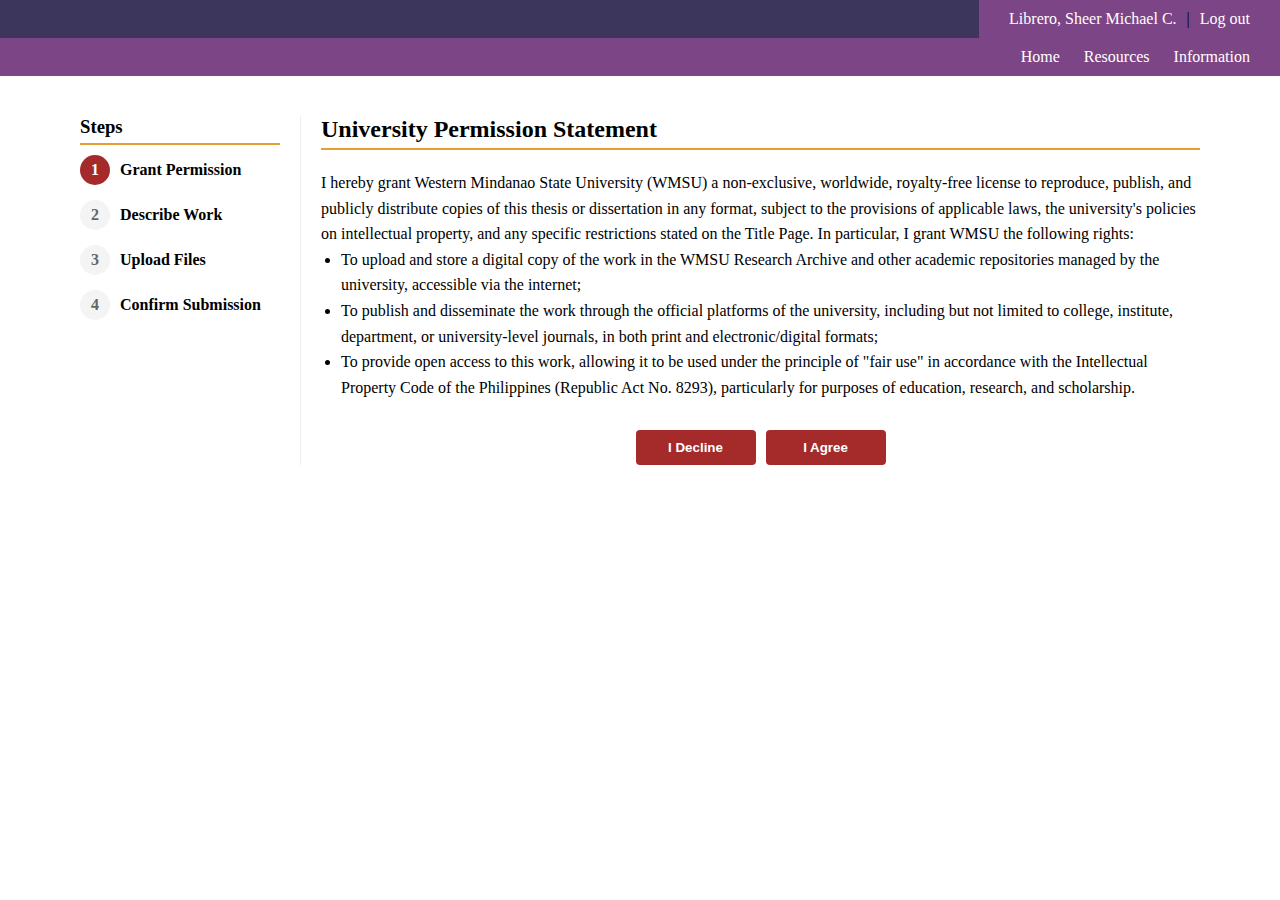
<file: pages/upload.html>
<!DOCTYPE html>
<html lang="en">
  <head>
    <meta charset="UTF-8" />
    <meta name="viewport" content="width=device-width, initial-scale=1.0" />
    <!-- <link rel="icon" type="image/x-icon" href="..\assets\img\logo.png" /> -->
    <link rel="stylesheet" href="../assets/css/styles.css" />
    <title>ZamResearch</title>
    <style>
      /* Add some basic styling for form validation */
      .form-control:invalid {
        border: 1px solid red;
      }

      .error-message {
        color: red;
        font-size: 0.8em;
        margin-top: 5px;
        display: none;
      }

      .form-control:invalid + .error-message {
        display: block;
      }
    </style>
  </head>
  <body>
    <header>
      <nav class="navbar1">
        <div class="navWMSU">
          <!-- <img class="navImg" src="..\assets\img\logo.png" alt="WMSU Logo" /> -->
          <a href="..\pages\profile.html">Librero, Sheer Michael C.</a>
          <p>|</p>
          <a href="">Log out</a>
        </div>
      </nav>
      <nav class="navbar2">
        <ul>
          <li><a href="..\pages\user.html">Home</a></li>
          <li><a href="pages\category.html">Resources</a></li>
          <li><a href="#">Information</a></li>
        </ul>
      </nav>
    </header>
    <main>
      <div class="upload-submission-container">
        <!-- Left sidebar with steps -->
        <div class="steps-sidebar">
          <h3 class="steps-title">Steps</h3>
          <ul class="steps-list">
            <li class="step-item" data-step="1">
              <div class="step-number active" id="step1-number">1</div>
              <div class="step-text">Grant Permission</div>
            </li>
            <li class="step-item" data-step="2">
              <div class="step-number" id="step2-number">2</div>
              <div class="step-text">Describe Work</div>
            </li>
            <li class="step-item" data-step="3">
              <div class="step-number" id="step3-number">3</div>
              <div class="step-text">Upload Files</div>
            </li>
            <li class="step-item" data-step="4">
              <div class="step-number" id="step4-number">4</div>
              <div class="step-text">Confirm Submission</div>
            </li>
          </ul>
        </div>

        <!-- Main content area -->
        <div class="upload-main-content">
          <!-- Step 1: Grant Permission -->
          <div class="step-content active" id="step1-content">
            <h2 class="content-title">University Permission Statement</h2>
            <div class="permission-statement">
              <p>
                I hereby grant Western Mindanao State University (WMSU) a
                non-exclusive, worldwide, royalty-free license to reproduce,
                publish, and publicly distribute copies of this thesis or
                dissertation in any format, subject to the provisions of
                applicable laws, the university's policies on intellectual
                property, and any specific restrictions stated on the Title
                Page. In particular, I grant WMSU the following rights:
              </p>

              <ul class="permission-rights">
                <li>
                  To upload and store a digital copy of the work in the WMSU
                  Research Archive and other academic repositories managed by
                  the university, accessible via the internet;
                </li>
                <li>
                  To publish and disseminate the work through the official
                  platforms of the university, including but not limited to
                  college, institute, department, or university-level journals,
                  in both print and electronic/digital formats;
                </li>
                <li>
                  To provide open access to this work, allowing it to be used
                  under the principle of "fair use" in accordance with the
                  Intellectual Property Code of the Philippines (Republic Act
                  No. 8293), particularly for purposes of education, research,
                  and scholarship.
                </li>
              </ul>
            </div>
            <div class="permission-buttons">
              <button class="btn btn-decline">I Decline</button>
              <button class="btn btn-agree" id="step1-next">I Agree</button>
            </div>
          </div>

          <!-- Step 2: Describe Work -->
          <div class="step-content" id="step2-content">
            <form id="describe-form">
              <div class="form-group">
                <label class="form-label required">Personal Name:</label>
                <div class="form-help">Personal name author</div>
                <div style="display: flex; gap: 10px">
                  <div style="flex: 1; position: relative">
                    <input
                      type="text"
                      class="form-control"
                      id="first-name"
                      placeholder="First Name"
                      required
                    />
                    <div class="error-message">First Name is required</div>
                  </div>
                  <div style="flex: 2; position: relative">
                    <input
                      type="text"
                      class="form-control"
                      id="last-name"
                      placeholder="Last Name"
                      required
                    />
                    <div class="error-message">Last Name is required</div>
                  </div>
                  <button type="button" class="add-btn">+</button>
                </div>
              </div>

              <div class="form-group">
                <label class="form-label required">Resource Title:</label>
                <div class="form-help">Formal title of the resource</div>
                <div style="position: relative">
                  <input
                    type="text"
                    class="form-control"
                    id="resource-title"
                    required
                  />
                  <div class="error-message">Resource Title is required</div>
                </div>
              </div>

              <div class="form-group">
                <label class="form-label required">Date of Submission:</label>
                <div class="form-help">
                  Date of formal issuance (e.g., publication) of the resource
                </div>
                <div style="display: flex; gap: 10px">
                  <div style="position: relative; width: 80px">
                    <input
                      type="text"
                      class="form-control"
                      id="submission-year"
                      value="2014"
                      required
                    />
                    <div class="error-message">Year is required</div>
                  </div>
                  <div style="position: relative; width: 100px">
                    <select class="form-control" id="submission-month" required>
                      <option value="" disabled>Month</option>
                      <option value="January">January</option>
                      <option value="February">February</option>
                      <option value="March">March</option>
                      <option value="April">April</option>
                      <option value="May">May</option>
                      <option value="June">June</option>
                      <option selected value="July">July</option>
                      <option value="August">August</option>
                      <option value="September">September</option>
                      <option value="October">October</option>
                      <option value="November">November</option>
                      <option value="December">December</option>
                    </select>
                    <div class="error-message">Month is required</div>
                  </div>
                  <select
                    class="form-control"
                    style="width: 80px"
                    id="submission-day"
                  >
                    <option value="">Day - Optional</option>
                    <option value="1">1</option>
                    <option value="2">2</option>
                    <!-- Add other days -->
                    <option value="31">31</option>
                  </select>
                  <div class="form-help" style="margin-top: 8px">
                    Day - Optional
                  </div>
                </div>
              </div>

              <div class="form-group">
                <label class="form-label">Abstract:</label>
                <div class="form-help">
                  A summary of the content of the resource
                </div>
                <div class="abstract-box">
                  <textarea class="StepsInput" rows="10">
People nowadays can choose assorted types of entertainment through different forms of media. Comic books and graphic novels fall short in terms of educational value compared to reference materials in school libraries. This study, therefore, seeks to develop an encompassing collection development policy that aims to include comic books and graphic novels in the library collection in consonance with the preference of young adults in Malabón City which are St. Therese of the Child Jesus Academy, Philippine Malabon Institute, and St. James Academy.

The research instruments involved in this study are a survey questionnaire to know the information needs of the students regarding comics and structured interviews to determine the perceptions of the head librarians on the acquisition of comics in their libraries. A total of 161 students were given the survey questionnaires throughout the three schools. The librarians answered structured interviews from each institution.

The data gathered from the survey questionnaire and the structured interviews revealed that: (a) 21.6% of the respondents show that comedy/humor s the preferred genre by the students, (b) 31.6% of the respondents prefer comic books as their format, (c) 42.8% of the responses show that leisure is the primary purpose why students read comics, (d) 96.9% of the students that were surveyed agree to the inclusion of comic books and graphic novels in their libraries, (e) The head librarian of faculty in charge is not familiar with Eisner's Standards for comics in school libraries, (f) School libraries invest more in acquiring reference materials compared to comic books and graphic novels, (g) their holdings vary independently.

This research could convince school administrations that comic books and graphic novels are as essential as other resource materials within their library. It would also prepare the library staff to introduce these materials as educational tools to the institution's educators and students.
                  </textarea>
                </div>
              </div>

              <div class="form-group">
                <label class="form-label required">Degree Course:</label>
                <div class="form-help">Degree Course in the College</div>
                <div style="position: relative">
                  <select class="form-control" id="degree-course" required>
                    <option value="" disabled selected>Select your degree course</option>
                    
                    <!-- College of Teacher Education -->
                    <option value="Bachelor of Elementary Education">Bachelor of Elementary Education</option>
                    <option value="Bachelor of Secondary Education">Bachelor of Secondary Education</option>
                    <option value="Bachelor of Technology and Livelihood Education">Bachelor of Technology and Livelihood Education</option>
                    <option value="Bachelor of Early Childhood Education">Bachelor of Early Childhood Education</option>
                    <option value="Bachelor of Special Needs Education">Bachelor of Special Needs Education</option
              
                    <!-- College of Social Sciences and Humanities -->
                    <option value="BA in English Language Studies">BA in English Language Studies</option>
                    <option value="BA in Communication">BA in Communication</option>
                    <option value="BA in Political Science">BA in Political Science</option>
                    <option value="BA in History">BA in History</option>
              
                    <!-- College of Engineering and Technology -->
                    <option value="BS in Civil Engineering">BS in Civil Engineering</option>
                    <option value="BS in Electrical Engineering">BS in Electrical Engineering</option>
                    <option value="BS in Computer Engineering">BS in Computer Engineering</option>
                    <option value="BS in Mechanical Engineering">BS in Mechanical Engineering</option
              
                    <!-- College of Agriculture -->
                    <option value="BS in Agriculture">BS in Agriculture</option>
                    <option value="BS in Agroforestry">BS in Agroforestry</option>
                    <option value="BS in Forestry">BS in Forestry</option>
              
                    <!-- College of Nursing -->
                    <option value="BS in Nursing">BS in Nursing</option>
                    <option value="BS in Nutrition and Dietetics">BS in Nutrition and Dietetics</option>
              
                    <!-- College of Science and Mathematics -->
                    <option value="BS in Biology">BS in Biology</option>
                    <option value="BS in Chemistry">BS in Chemistry</option>
                    <option value="BS in Mathematics">BS in Mathematics</option>
                    <option value="BS in Physics">BS in Physics</option>
                    <option value="BS in Environmental Science">BS in Environmental Science</option>
              
                    <!-- College of Information and Communication Technology -->
                    <option value="BS in Information Technology">BS in Information Technology</option>
                    <option value="BS in Computer Science">BS in Computer Science</option>
              
                    <!-- College of Business and Accountancy -->
                    <option value="BS in Accountancy">BS in Accountancy</option>
                    <option value="BS in Business Administration">BS in Business Administration</option>
                    <option value="BS in Management Accounting">BS in Management Accounting</option>
                    <option value="BS in Hospitality Management">BS in Hospitality Management</option>
              
                    <!-- College of Architecture -->
                    <option value="BS in Architecture">BS in Architecture</option>
              
                    <!-- Institute of Islamic Studies -->
                    <option value="BA in Islamic Studies">BA in Islamic Studies</option>
              
                  </select>
                  <div class="error-message">Degree Course is required</div>
                </div>
              </div>
              

              <div class="form-group">
                <label class="form-label">Language:</label>
                <div class="form-help">Language of content</div>
                <select class="form-control" id="language">
                  <option value="English">English</option>
                  <option value="Filipino">Filipino</option>
                  <option value="Spanish">Spanish</option>
                </select>
              </div>

              <div class="form-group">
                <label class="form-label">Keyword:</label>
                <div class="form-help">
                  Keywords to describe the content of the resource
                </div>
                <input type="text" class="form-control" id="keyword-input" />
                <div class="keyword-tags">
                  <div class="keyword-tag">
                    archival appraisal <span class="tag-remove">×</span>
                  </div>
                  <div class="keyword-tag">
                    ZamResearch <span class="tag-remove">×</span>
                  </div>
                  <div class="keyword-tag">
                    Records Disposition Schedule
                    <span class="tag-remove">×</span>
                  </div>
                </div>
              </div>

              <div class="form-buttons permission-buttons">
                <button type="button" class="btn btn-cancel">Cancel</button>
                <button type="button" class="btn btn-back" id="step2-back">
                  Back
                </button>
                <button type="button" class="btn btn-save">Save & Exit</button>
                <button type="button" class="btn btn-next" id="step2-next">
                  Next
                </button>
              </div>
            </form>
          </div>

          <!-- Step 3: Upload Files -->
          <div class="step-content" id="step3-content">
            <h2 class="content-title">Upload Files</h2>

            <div class="upload-section">
              <div class="file-type">
                <div class="file-icon">📄</div>
                <div class="file-details">
                  <div class="file-title">Pages with Signatures</div>
                  <div class="file-description">
                    Contains signatures of the author's thesis / dissertation
                    panel stating that he/she has passed the requirements for
                    the thesis/dissertation. In some instances, the grade is
                    included.
                  </div>
                  <div class="file-size">296.75 KB</div>
                </div>
                <input
                  type="file"
                  id="signatures-file"
                  class="hidden-file-input"
                />
                <button
                  class="btn-upload"
                  onclick="document.getElementById('signatures-file').click()"
                >
                  +
                </button>
              </div>

              <div class="file-type">
                <div class="file-icon">📄</div>
                <div class="file-details">
                  <div class="file-title">Preliminary Pages</div>
                  <div class="file-description">
                    Includes the Title, Abstract, Table of Contents, Permission
                    Page, and other parts of the thesis / dissertation that is
                    not part of the main text. This part is usually numbered in
                    lower case roman numerals (except for the Title Page which
                    is unnumbered, but is counted).
                  </div>
                  <div class="file-size">136.57 KB</div>
                </div>
                <input
                  type="file"
                  id="preliminary-file"
                  class="hidden-file-input"
                />
                <button
                  class="btn-upload"
                  onclick="document.getElementById('preliminary-file').click()"
                >
                  +
                </button>
              </div>

              <div class="file-type">
                <div class="file-icon">📄</div>
                <div class="file-details">
                  <div class="file-title">Main Body</div>
                  <div class="file-description">
                    Includes the actual text of the thesis / dissertation,
                    including the appendix and bibliography / references. These
                    are numbered in arabic numerals.
                  </div>
                  <div class="file-size">2.80 MB</div>
                </div>
                <input
                  type="file"
                  id="main-body-file"
                  class="hidden-file-input"
                />
                <button
                  class="btn-upload"
                  onclick="document.getElementById('main-body-file').click()"
                >
                  +
                </button>
              </div>
            </div>

            <h3>Accompanying File(s)</h3>
            <div class="upload-placeholder">
              <input
                type="file"
                name="accompanying-file"
                id="accompanying-file"
              />
            </div>

            <div class="form-buttons permission-buttons">
              <button type="button" class="btn btn-cancel">Cancel</button>
              <button type="button" class="btn btn-back" id="step3-back">
                Back
              </button>
              <button type="button" class="btn btn-save">Save & Exit</button>
              <button type="button" class="btn btn-next" id="step3-next">
                Next
              </button>
            </div>
          </div>

          <!-- Step 4: Confirm Submission -->
          <div class="step-content" id="step4-content">
            <form id="confirm-form">
              <h2 class="content-title">Confirm Submission</h2>

              <div class="notification-message">
                The system will be sending you notifications regarding your
                account; please do not mark emails from
                ZamResearch@gmail.com as SPAM. Also, periodically check your
                spam folders as our email might be diverted there. In that case,
                please unmark those emails as NOT SPAM.
              </div>

              <div class="form-group">
                <h3>Author(s):</h3>
                <table>
                  <tr>
                    <th>Author's name</th>
                    <th>Author's email</th>
                    <th></th>
                  </tr>
                  <tr>
                    <td>
                      <input
                        type="text"
                        class="form-control"
                        id="author-name"
                        required
                      />
                      <div class="error-message">Author name is required</div>
                    </td>
                    <td>
                      <input
                        type="email"
                        class="form-control"
                        id="author-email"
                        required
                      />
                      <div class="error-message">Valid email is required</div>
                    </td>
                    <td><button type="button" class="add-btn">+</button></td>
                  </tr>
                </table>
              </div>

              <div class="form-group">
                <h3>Adviser(s):</h3>
                <table>
                  <tr>
                    <th>Adviser's name</th>
                    <th>Adviser's email</th>
                    <th></th>
                  </tr>
                  <tr>
                    <td>
                      <input
                        type="text"
                        class="form-control"
                        id="adviser-name"
                        required
                      />
                      <div class="error-message">Adviser name is required</div>
                    </td>
                    <td>
                      <input
                        type="email"
                        class="form-control"
                        id="adviser-email"
                        required
                      />
                      <div class="error-message">Valid email is required</div>
                    </td>
                    <td><button type="button" class="add-btn">+</button></td>
                  </tr>
                </table>
              </div>

              <div class="form-buttons permission-buttons">
                <button type="button" class="btn btn-cancel">Cancel</button>
                <button type="button" class="btn btn-back" id="step4-back">
                  Back
                </button>
                <button type="button" class="btn btn-save">Save & Exit</button>
                <button type="button" class="btn btn-confirm" id="step4-next">
                  Confirm
                </button>
              </div>
            </form>
          </div>

          <!-- Success Message (displayed after step 4) -->
          <div class="step-content" id="success-content">
            <h2 class="content-title">Confirm Submission</h2>

            <div class="confirmation-message">
              <h3>Congratulations for successfully uploading your work!</h3>
              <p>
                Wait for confirmation from the library that your
                thesis/dissertation has been accepted. You will receive an email
                once your submission has been approved. If corrections or
                adjustments are required, instructions will be sent to your
                email account. Once any adjustments or corrections have been
                completed, you can log back into the ETD account and replace the
                necessary corrections.
              </p>
            </div>
          </div>
        </div>
      </div>
    </main>

    <style>
      /* Additional styles for file inputs */
      .hidden-file-input {
        display: none;
      }

      /* Style for selected files */
      .file-selected {
        background-color: #e8f5e9;
      }

      /* Style for file name display */
      .file-name {
        font-size: 0.8em;
        margin-top: 5px;
        color: #4caf50;
        display: none;
      }
    </style>

    <script>
      document.addEventListener("DOMContentLoaded", function () {
        // Get all step contents
        const stepContents = document.querySelectorAll(".step-content");
        const stepNumbers = document.querySelectorAll(".step-number");
        const stepItems = document.querySelectorAll(".step-item");

        // Track highest completed step
        let highestCompletedStep = 0;

        // Function to show a specific step
        function showStep(stepIndex) {
          // Hide all steps
          stepContents.forEach((content) => {
            content.classList.remove("active");
          });

          // Remove active class from all step numbers
          stepNumbers.forEach((number) => {
            number.classList.remove("active");
          });

          // Show the selected step
          if (stepIndex <= 4) {
            document
              .getElementById(`step${stepIndex}-content`)
              .classList.add("active");
            document
              .getElementById(`step${stepIndex}-number`)
              .classList.add("active");

            // Mark previous steps as completed
            for (let i = 1; i < stepIndex; i++) {
              document
                .getElementById(`step${i}-number`)
                .classList.add("completed");
            }

            // Update highest completed step if needed
            if (stepIndex > highestCompletedStep) {
              highestCompletedStep = stepIndex - 1;
            }
          } else {
            // For success page
            document.getElementById("success-content").classList.add("active");
            // Mark all steps as completed
            for (let i = 1; i <= 4; i++) {
              document
                .getElementById(`step${i}-number`)
                .classList.add("completed");
            }
            highestCompletedStep = 4;
          }
        }

        // Function to validate form fields
        function validateForm(formId) {
          const form = document.getElementById(formId);
          const requiredInputs = form.querySelectorAll("[required]");
          let isValid = true;

          requiredInputs.forEach((input) => {
            if (!input.value.trim()) {
              input.classList.add("invalid");
              isValid = false;
            } else {
              input.classList.remove("invalid");
            }

            // For email validation
            if (input.type === "email" && input.value.trim()) {
              const emailRegex = /^[^\s@]+@[^\s@]+\.[^\s@]+$/;
              if (!emailRegex.test(input.value.trim())) {
                input.classList.add("invalid");
                isValid = false;
              }
            }
          });

          return isValid;
        }

        // Add event listeners for file inputs
        const fileInputs = document.querySelectorAll('input[type="file"]');
        fileInputs.forEach((input) => {
          input.addEventListener("change", function () {
            if (this.files.length > 0) {
              // Add visual feedback that file was selected
              const fileType = this.closest(".file-type");
              if (fileType) {
                fileType.classList.add("file-selected");

                // Create or update file name display
                let fileNameDisplay = fileType.querySelector(".file-name");
                if (!fileNameDisplay) {
                  fileNameDisplay = document.createElement("div");
                  fileNameDisplay.className = "file-name";
                  fileType.appendChild(fileNameDisplay);
                }

                fileNameDisplay.textContent = this.files[0].name;
                fileNameDisplay.style.display = "block";
              }
            }
          });
        });

        // Add event listeners for next buttons with validation
        document
          .getElementById("step1-next")
          .addEventListener("click", function () {
            showStep(2);
          });

        document
          .getElementById("step2-next")
          .addEventListener("click", function () {
            if (validateForm("describe-form")) {
              showStep(3);
            } else {
              alert("Please fill in all required fields before proceeding.");
            }
          });

        document
          .getElementById("step3-next")
          .addEventListener("click", function () {
            // Since file uploads are optional, we can proceed directly
            showStep(4);
          });

        document
          .getElementById("step4-next")
          .addEventListener("click", function () {
            if (validateForm("confirm-form")) {
              showStep(5); // Show success message
            } else {
              alert(
                "Please fill in all required author and adviser information before confirming."
              );
            }
          });

        // Add event listeners for back buttons
        document
          .getElementById("step2-back")
          .addEventListener("click", function () {
            showStep(1);
          });

        document
          .getElementById("step3-back")
          .addEventListener("click", function () {
            showStep(2);
          });

        document
          .getElementById("step4-back")
          .addEventListener("click", function () {
            showStep(3);
          });

        // Make step numbers in sidebar clickable to navigate to previous steps
        stepItems.forEach((item) => {
          item.addEventListener("click", function () {
            const stepToShow = parseInt(this.dataset.step);

            // Only allow navigating to completed steps or the next step in sequence
            if (stepToShow <= highestCompletedStep + 1) {
              showStep(stepToShow);
            }
          });
        });
      });
    </script>
  </body>
</html>
</file>
<file: assets/css/styles.css>
* {
  margin: 0;
  padding: 0;
  box-sizing: border-box;
}

.navImg {
  width: 30px;
  height: 30px;
}

.navbar1 {
  background-color: #3d365c;
  display: flex;
  justify-content: end;
}

.navWMSU {
  background-color: #7c4585;
  display: flex;
  align-items: center;
  gap: 10px;
  padding: 10px 30px;
}

.navbar2 {
  background-color: #7c4585;
  color: white;
  padding: 10px;
  text-align: end;
}

nav ul li {
  list-style: none;
  display: inline-block;
  margin-right: 20px;
}

nav a {
  text-decoration: none;
  color: white;
}

.hero {
  background-image: url("../img/hero.jpg");
  background-size: cover;
  background-position: center;
  height: 440px;
  display: flex;
  align-items: center;
  justify-content: center;
  color: white;
  text-align: center;
  position: relative;
}

.hero::before {
  content: "";
  position: absolute;
  top: 0;
  right: 0;
  bottom: 0;
  left: 0;
  background: rgba(0, 0, 0, 0.4);
  z-index: 1;
}

.hero-content {
  position: relative;
  z-index: 2;
  text-align: start;
  margin: 12px;
  display: flex;
  flex-direction: column;
  justify-content: center;
  align-items: start;
  width: 60%;
  gap: 10px;
}

.hero-content h1 {
  font-size: 3rem;
}

.hero-content a {
  color: white;
  text-decoration: none;
  font-style: italic;
}

.chev-right {
  display: flex;
  justify-content: center;
  align-items: center;
}

.search-bar {
  display: flex;
  max-width: 800px;
  margin: 40px auto;
  border: 1px solid #ccc;
  border-radius: 5px;
  overflow: hidden;
  font-family: sans-serif;
}

.search-bar input[type="search"] {
  flex: 1;
  padding: 10px 15px;
  border: none;
  font-size: 1rem;
  color: #333;
}

.search-bar button {
  background-color: #222;
  color: #fff;
  border: none;
  padding: 0 20px;
  font-size: 1rem;
  cursor: pointer;
  display: flex;
  align-items: center;
  gap: 0.4rem;
}

.search-bar button:hover {
  background-color: #444;
}

.visually-hidden {
  position: absolute;
  left: -9999px;
}

.content-wrapper {
  max-width: 800px;
  margin: 0 auto;
  padding: 20px 0;
}

.main-content {
  display: flex;
  justify-content: space-between;
  gap: 20px;
}

/* Container (you already have this—just ensure flex) */
.etd-process-container {
  display: flex;
  flex-wrap: wrap;
  justify-content: center;
  gap: 20px;
  max-width: 1200px;
  margin: 0 auto 40px;
  padding: 20px;
}

/* Clickable card */
.etd-process-card {
  position: relative;
  flex: 1 1 240px;
  max-width: 280px;
  background: #fff;
  border: 1px solid #b10f2e;
  border-radius: 4px;
  padding: 20px;
  text-align: center;
  text-decoration: none;
  color: inherit;
  transition: box-shadow 0.3s ease;
  cursor: pointer;
}
.etd-process-card:hover {
  box-shadow: 0 2px 8px rgba(0, 0, 0, 0.1);
}

/* Icon box */
.etd-icon-container {
  position: absolute;
  top: -30px;
  left: 50%;
  transform: translateX(-50%);
  width: 60px;
  height: 60px;
  background: #fff;
  border: 1px solid #b10f2e;
  border-radius: 4px;
  display: flex;
  align-items: center;
  justify-content: center;
  transition: background-color 0.3s ease, border-color 0.3s ease;
}

/* Icon itself */
.etd-icon {
  width: 28px;
  height: 28px;
  transition: filter 0.3s ease;
}

/* Title with hidden divider */
.etd-card-title {
  margin: 30px 0 15px;
  font-size: 20px;
  font-weight: normal;
  color: #555;
  position: relative;
}
.etd-card-title::after {
  content: "";
  display: block;
  width: 140px;
  height: 2px;
  background: #b10f2e;
  margin: 10px auto 0;
  opacity: 0;
  transition: opacity 0.3s ease;
}

/* Description */
.etd-card-description {
  color: #666;
  font-size: 14px;
  line-height: 1.5;
}

/* Hover states all synchronized at 0.3s */
.etd-process-card:hover .etd-icon-container {
  background-color: #b10f2e;
  border-color: #fff;
}
.etd-process-card:hover .etd-icon {
  filter: brightness(0) invert(1);
}
.etd-process-card:hover .etd-card-title::after {
  opacity: 1;
}

.recent-submissions {
  width: 100%;
  max-width: 1200px;
  margin: 0 auto;
  font-family: Georgia, serif; /* Keeping your original font */
}

.recent-submissions h2 {
  font-size: 1.4rem;
  margin-bottom: 1rem;
}

.recent-submissions article {
  display: flex;
  padding: 8px;
  position: relative;
}

.thumbnail {
  flex: 0 0 160px;
  height: 160px;
  margin-right: 15px;
  overflow: hidden;
}

.thumbnail img {
  width: 100%;
  height: 100%;
  object-fit: cover;
  border-radius: 5px;
}

.article-content {
  flex: 1;
  display: flex;
  flex-direction: column;
  position: relative;
}

.article-content h5 {
  font-size: 1.05rem;
  margin: 0 0 5px;
  line-height: 1.3;
  color: #1a6a8b;
  font-weight: 500;
}

.article-content h5 a {
  color: inherit;
  text-decoration: none;
}

.article-content h5 a:hover {
  text-decoration: underline;
}

.meta {
  font-size: 0.85rem;
  color: #888;
  margin-bottom: 6px;
}

.abstract-container {
  position: relative;
  overflow: hidden;
  flex-grow: 1;
  max-height: 100px; /* Adjusted to fit within the image height */
}

.abstract {
  font-size: 0.92rem; /* Reduced text size */
  color: #444;
  line-height: 1.4;
  margin: 0;
}

.abstract-container::after {
  content: "";
  position: absolute;
  bottom: 0;
  left: 0;
  width: 100%;
  height: 80px;
  background: linear-gradient(
    to bottom,
    rgba(249, 249, 249, 0),
    rgba(249, 249, 249, 1)
  ); /* Match the background color */
  pointer-events: none;
}

.abstract-container.expanded {
  max-height: none;
}
.abstract-container.expanded::after {
  display: none;
}

.show-more {
  color: #1a6a8b; /* Matching your original link color */
  text-decoration: none;
  font-size: 0.8rem;
  align-self: flex-start;
  margin-top: auto;
  display: flex;
  align-items: center;
}

.show-more:hover {
  text-decoration: underline;
}

/* For smaller screens */
@media (max-width: 768px) {
  .recent-submissions article {
    flex-direction: column;
  }

  .thumbnail {
    width: 100%;
    margin-right: 0;
    margin-bottom: 15px;
    height: auto;
  }

  .article-content {
    height: auto;
  }

  .abstract-container {
    max-height: none;
  }

  .abstract-container::after {
    display: none;
  }
}
.show-more {
  font-size: 0.95rem;
  color: #1976a6;
  text-decoration: none;
}

.show-more:hover {
  text-decoration: underline;
}

.archive-container {
  max-width: 900px;
  margin: 60px auto;
  padding: 10px;
}

.archive-layout {
  display: flex;
  justify-content: space-between;
  gap: 20px;
}

.archive-gallery {
  flex: 1;
  display: grid;
  grid-template-columns: repeat(6, 1fr);
  grid-template-rows: repeat(6, 40px);
  gap: 5px;
}

.archive-content {
  flex: 1;
  padding-left: 10px;
  display: flex;
  flex-direction: column;
  justify-content: center;
  align-items: start;
}

.image-bicycle {
  grid-column: 1 / span 3;
  grid-row: 1 / span 2;
}

.image-painting {
  grid-column: 4 / span 3;
  grid-row: 1 / span 2;
}

.image-manuscript {
  grid-column: 1 / span 3;
  grid-row: 3 / span 2;
}

.image-envelope {
  grid-column: 1 / span 3;
  grid-row: 5 / span 2;
}

.image-map {
  grid-column: 4 / span 3;
  grid-row: 3 / span 4;
}

.archive-img {
  width: 100%;
  height: 100%;
  object-fit: cover;
}

.archive-title {
  font-size: 24px;
  color: #333;
  margin-bottom: 15px;
}

.archive-description {
  font-size: 14px;
  color: #333;
  line-height: 1.4;
  margin-bottom: 15px;
}

.archive-button {
  display: inline-block;
  padding: 6px 10px;
  background-color: #fff;
  color: #333;
  border: 1px solid #333;
  border-radius: 3px;
  font-size: 13px;
  cursor: pointer;
  text-decoration: none;
}

@media (max-width: 700px) {
  .archive-layout {
    flex-direction: column;
  }

  .archive-content {
    padding-left: 0;
    margin-top: 15px;
  }
}
.featured-authors {
  /* center & constrain */
  max-width: 1200px;
  padding-right: 60px;
  padding-left: 60px;
  margin: 80px 0 80px 0;
  gap: 20px;
}

.featured-authors h2 {
  font-size: 1.4rem;
  margin-bottom: 1rem;
}

/* use CSS Grid for equal columns & automatic wrapping */
.author-div {
  display: grid;
  grid-template-columns: repeat(auto-fit, minmax(260px, 1fr));
  gap: 12px;
  align-items: start;
}

/* ensure each card stretches to fill its grid cell */
.author-card {
  display: flex;
  flex-direction: column;
  background: white;
  border: 1px solid #e0e0e0;
  border-radius: 4px;
  padding: 12px;
  height: auto; /* Allow natural height */
  box-sizing: border-box;
}

/* push “Follow” and “More from…” to the bottom when you have extra space */
.author-topic {
  max-height: 150px; /* Set a consistent max height */
  overflow-y: auto; /* Add scrollbar if content exceeds */
  margin-bottom: 15px;
}

.author-header {
  display: flex;
  align-items: center;
  margin-bottom: 12px;
}

.author-image {
  width: 70px;
  height: 70px;
  border-radius: 50%;
  object-fit: cover;
  margin-right: 15px;
  flex-shrink: 0;
}

.author-content {
  flex: 1;
  display: flex;
  flex-direction: column;
}

.author-info h3 {
  font-size: 0.9rem;
  margin-bottom: 5px;
  color: #222;
}

.country {
  color: #666;
  font-size: 0.8rem;
}

.follow-btn {
  padding: 8px 20px;
  border: 1px solid #2c7db8;
  color: #2c7db8;
  background: none;
  border-radius: 4px;
  cursor: pointer;
  font-size: 0.9rem;
  align-self: flex-start;
  margin-bottom: 15px;
  transition: all 0.2s ease;
}

.follow-btn:hover {
  background-color: #f0f7fc;
}

.more-link {
  color: #666;
  text-decoration: none;
  font-size: 0.8rem;
  font-weight: bold;
}

.more-link:hover {
  color: #2c7db8;
}

.author-footer {
  margin-top: auto; /* Push to bottom */
  display: flex;
  flex-direction: column;
}

.beyond-footer {
  background: #3D365C;
  color: #ffffff;
  padding: 40px 60px;
  border-top: 1px solid #440000;
}

.beyond-footer-container {
  display: flex;
  flex-wrap: wrap;
  gap: 40px;
  justify-content: space-between;
  margin-bottom: 40px;
}

.beyond-footer-section {
  min-width: 180px;
}

.beyond-footer-brand {
  max-width: 300px;
}

.beyond-footer-logo {
  display: flex;
  align-items: center;
  font-weight: bold;
  font-size: 18px;
  margin-bottom: 15px;
}

.beyond-footer-logo-img {
  width: 24px;
  height: 24px;
  margin-right: 10px;
  /* filter: brightness(0) invert(1); if your logo is dark, this inverts it white */
}

.beyond-footer-desc {
  font-size: 14px;
  line-height: 1.5;
  margin-bottom: 20px;
}

.beyond-footer-contact div {
  display: flex;
  align-items: center;
  font-size: 14px;
  margin-bottom: 8px;
}

.beyond-footer-icon {
  width: 16px;
  height: 16px;
  margin-right: 10px;
  filter: brightness(0) invert(1);
}

.beyond-footer-section h4 {
  font-size: 15px;
  font-weight: 600;
  margin-bottom: 12px;
  color: #ffffff;
}

.beyond-footer-section ul {
  list-style: none;
  padding: 0;
  margin: 0;
}

.beyond-footer-section li {
  font-size: 14px;
  margin-bottom: 8px;
  cursor: pointer;
  color: #f0f0f0;
}

.beyond-footer-section li:hover {
  text-decoration: underline;
}

.beyond-footer-bottom {
  border-top: 1px solid #fdffff;
  padding-top: 20px;
  display: flex;
  flex-wrap: wrap;
  justify-content: space-between;
  align-items: center;
  font-size: 13px;
  color: #dddddd;
}

.beyond-footer-links a {
  margin-right: 15px;
  color: #dddddd;
  text-decoration: none;
}

.beyond-footer-links a:hover {
  text-decoration: underline;
}

.beyond-footer-socials img {
  width: 20px;
  height: 20px;
  margin-left: 12px;
  cursor: pointer;
  filter: brightness(0) invert(1);
}

/* CATEGORY LIST */

.collections-container {
  padding: 20px;
  max-width: 800px;
  margin: 0 auto;
}

.category-heading {
  color: #555;
  font-size: 22px;
  margin-bottom: 10px;
}

.underline-indicator {
  display: block;
  width: 220px;
  height: 3px;
  background-color: #f0c053;
  margin-bottom: 30px;
}

.collection-list {
  list-style-type: none;
  padding: 0;
}

.collection-item {
  margin-bottom: 25px;
}

.collection-title {
  color: #4682b4;
  font-size: 17px;
  text-decoration: none;
  margin-bottom: 5px;
  display: block;
}

.collection-description {
  color: #666;
  font-size: 14px;
  margin-top: 5px;
  margin-bottom: 15px;
}

.count-indicator {
  color: #777;
}

/* CATEGORY LIST */

/* CATEGORY LIST - PERSONAL PAPERS */

.collections-container-p {
  padding: 20px;
  max-width: 800px;
  margin: 0 auto;
}

.category-heading-p {
  color: #555;
  font-size: 26px;
  margin-bottom: 10px;
}

.underline-indicator-p {
  display: block;
  width: 300px;
  height: 3px;
  background-color: #f0c053;
  margin-bottom: 30px;
}

.underline-indicator-breadcrumbs {
  display: block;
  width: 150px;
  height: 3px;
  background-color: #f0c053;
  margin-bottom: 30px;
  margin-left: 272px;
}

.collection-list-p {
  list-style-type: none;
  padding: 0;
}

.collection-item-p {
  margin-bottom: 25px;
}

.collection-title-p {
  color: #4682b4;
  font-size: 23px;
  text-decoration: none;
  margin-bottom: 5px;
  display: block;
}

.collection-description-p {
  color: #666;
  font-size: 17px;
  margin-top: 5px;
  margin-bottom: 15px;
}

.count-indicator-p {
  color: #777;
}

.container-breadcrumbs {
  background: #dfdada;
  height: 75px;
  width: auto;
}

.category-heading-breadcrumbs {
  padding-top: 25px;
  padding-left: 275px;
  font-size: 34px;
}

.description-container-p {
  margin: 0 auto;
  padding: 20px;
  max-width: 800px;
}

.category-heading-p-b {
  color: #555;
  font-size: 20px;
  margin-bottom: 2px;
  margin-top: 20px;
}

/* CATEGORY LIST - PERSONAL PAPERS */

/* Log in page */

.wmsu-login-main {
  display: flex;
  justify-content: center;
  align-items: center;
  min-height: 100vh;
  background-image: url("../img/1.jpg");
  background-size: cover;
  background-position: center;
}

.wmsu-login-container {
  background: #fff;
  padding: 40px 30px;
  border-radius: 12px;
  box-shadow: 0 4px 12px rgba(0, 0, 0, 0.1);
  text-align: center;
  width: 320px;
  margin: auto;
}

.wmsu-login-logo {
  width: 80px;
  height: 80px;
  object-fit: contain;
  margin-bottom: 20px;
}

.wmsu-login-form {
  display: flex;
  flex-direction: column;
  align-items: center;
}

.wmsu-login-form h2 {
  margin-bottom: 20px;
  color: #333;
}

.wmsu-login-input {
  width: 100%;
  padding: 12px 15px;
  margin: 10px 0;
  border: 1px solid #ccc;
  border-radius: 8px;
  font-size: 14px;
}

.wmsu-forgot-password {
  display: block;
  text-align: right;
  margin: 10px 0 20px;
  font-size: 12px;
  color: #007bff;
  text-decoration: none;
}

.wmsu-forgot-password:hover {
  text-decoration: underline;
}

.wmsu-login-button {
  width: 100%;
  padding: 12px;
  background: #C95792;
  color: #fff;
  border: none;
  border-radius: 8px;
  font-size: 16px;
  cursor: pointer;
}

.wmsu-login-button:hover {
  background: #450000;
}

/* Log in page */

/* Upload page */
.upload-submission-container {
  display: flex;
  width: 100%;
  max-width: 1200px;
  margin: 0 auto;
  padding: 40px;
}

.steps-sidebar {
  width: 220px;
  padding-right: 20px;
}

.steps-title {
  font-weight: bold;
  margin-bottom: 10px;
  padding-bottom: 5px;
  border-bottom: 2px solid #e49f2e;
}

.steps-list {
  list-style-type: none;
  padding: 0;
  margin: 0;
}

.step-item {
  display: flex;
  align-items: center;
  margin-bottom: 15px;
  cursor: pointer;
}

.step-number {
  width: 30px;
  height: 30px;
  border-radius: 50%;
  background-color: #f4f4f4;
  color: #666;
  display: flex;
  align-items: center;
  justify-content: center;
  margin-right: 10px;
  font-weight: bold;
}

.step-number.active {
  background-color: #a52a2a;
  color: white;
}

.step-number.completed {
  background-color: #5cb85c;
  color: white;
}

.step-text {
  font-weight: bold;
}

.upload-main-content {
  flex: 1;
  padding-left: 20px;
  border-left: 1px solid #eee;
}

.content-title {
  font-weight: bold;
  margin-bottom: 20px;
  padding-bottom: 5px;
  border-bottom: 2px solid #e49f2e;
}

.step-content {
  display: none;
}

.step-content.active {
  display: block;
}

.permission-statement {
  line-height: 1.6;
  margin-bottom: 20px;
}

.permission-rights {
  margin-left: 20px;
}

.permission-buttons {
  display: flex;
  justify-content: center;
  gap: 10px;
  margin-top: 30px;
}

.btn {
  padding: 10px 20px;
  border: none;
  border-radius: 4px;
  cursor: pointer;
  font-weight: bold;
  min-width: 120px;
  text-align: center;
}

.btn-decline {
  background-color: #a52a2a;
  color: white;
}

.btn-agree {
  background-color: #a52a2a;
  color: white;
}

.btn-cancel {
  background-color: #a52a2a;
  color: white;
}

.btn-save {
  background-color: #a52a2a;
  color: white;
}

.btn-next {
  background-color: #a52a2a;
  color: white;
}

.btn-back {
  background-color: #6c757d;
  color: white;
}

.btn-confirm {
  background-color: #a52a2a;
  color: white;
}

.form-group {
  margin-bottom: 15px;
}

.form-label {
  display: block;
  margin-bottom: 5px;
  font-weight: bold;
}

.required:after {
  content: " *";
  color: red;
}

.form-help {
  font-size: 0.85em;
  color: #666;
  margin-top: 2px;
}

.form-control {
  width: 100%;
  padding: 8px;
  border: 1px solid #ccc;
  border-radius: 4px;
}

.abstract-box {
  border: 1px solid #ccc;
  padding: 10px;
  margin-bottom: 15px;
  border-radius: 4px;
  background-color: #f9f9f9;
}

.keyword-tags {
  display: flex;
  flex-wrap: wrap;
  gap: 5px;
  margin-top: 10px;
}

.keyword-tag {
  background-color: #f0f0f0;
  padding: 5px 10px;
  border-radius: 3px;
  display: flex;
  align-items: center;
}

.tag-remove {
  margin-left: 5px;
  color: #a52a2a;
  font-weight: bold;
  cursor: pointer;
}

.upload-section {
  margin-bottom: 30px;
}

.file-type {
  display: flex;
  margin-bottom: 20px;
}

.file-icon {
  color: #a52a2a;
  font-size: 24px;
  margin-right: 10px;
}

.file-details {
  flex: 1;
}

.file-title {
  font-weight: bold;
  margin-bottom: 5px;
}

.file-description {
  font-size: 0.9em;
  color: #666;
  margin-bottom: 5px;
}

.file-size {
  font-size: 0.8em;
  color: #999;
}

.upload-placeholder {
  border: 1px dashed #ccc;
  padding: 20px;
  text-align: center;
  margin-top: 20px;
}

.notification-message {
  background-color: #f9f9f9;
  padding: 15px;
  border-radius: 4px;
  margin-bottom: 20px;
  line-height: 1.6;
}

.confirmation-message {
  background-color: #f9f9f9;
  padding: 20px;
  border-radius: 4px;
  margin-bottom: 30px;
  line-height: 1.6;
  text-align: center;
}

table {
  width: 100%;
  margin-top: 20px;
  border-collapse: collapse;
}

th,
td {
  padding: 10px;
  border: 1px solid #ddd;
}

.add-btn {
  background-color: #4a89dc;
  color: white;
  border: none;
  border-radius: 4px;
  padding: 5px 10px;
  cursor: pointer;
}

.btn-upload {
  background-color: #a52a2a;
  color: white;
  border: none;
  border-radius: 4px;
  width: 30px;
  height: 30px;
  cursor: pointer;
  font-weight: bold;
  text-align: center;
  line-height: 30px;
}
/* Upload page */

/* publication sample page */
.publication-container {
  font-family: Arial, sans-serif;
  max-width: 1000px;
  margin: 0 auto;
  padding: 15px;
  display: grid;
  grid-template-columns: 250px 1fr;
  grid-gap: 15px;
  color: #333;
  font-size: 14px;
}

.publication-title {
  font-size: 22px;
  grid-column: 1 / span 2;
  color: #333;
  margin-bottom: 15px;
  font-weight: normal;
}

.publication-left-panel {
  padding-right: 15px;
}

.publication-thumbnail-container {
  border: 1px solid #ddd;
  text-align: center;
  padding: 10px;
  margin-bottom: 15px;
  background-color: #f9f9f9;
  display: flex;
  justify-content: center;
  align-items: center;
  height: 130px;
}

.publication-thumbnail {
  max-width: 100%;
  max-height: 110px;
}

.publication-section {
  margin-bottom: 20px;
}

.publication-section-title {
  font-size: 16px;
  margin-bottom: 8px;
}

.publication-link {
  color: #4682b4;
  text-decoration: none;
  font-size: 13px;
}

.publication-link:hover {
  text-decoration: underline;
}

.publication-authors-list {
  line-height: 1.5;
  font-size: 13px;
}

.publication-right-panel {
  line-height: 1.4;
}

.publication-section-heading {
  font-size: 16px;
  margin-top: 20px;
  margin-bottom: 8px;
}

.publication-abstract {
  text-align: justify;
  line-height: 1.4;
  font-size: 13px;
}

.publication-citation {
  margin-bottom: 15px;
  font-size: 13px;
}

.publication-date,
.publication-publisher {
  font-size: 13px;
}
/* Publication sample page */

/* steps pages */
.StepsContainer {
  max-width: 900px;
  margin: 0 auto;
  padding: 20px;
}

.StepsSection {
  margin-bottom: 30px;
}

.StepsSectionTitle {
  color: #4a4a4a;
  font-size: 1.5rem;
  margin-bottom: 15px;
  padding-bottom: 8px;
  border-bottom: 1px solid #ddd;
}

.StepsSubsection {
  margin-bottom: 20px;
}

.StepsSubsectionTitle {
  color: #555;
  font-size: 1.2rem;
  margin-bottom: 10px;
}

.StepsChecklistItem {
  margin-bottom: 8px;
  padding-left: 20px;
  position: relative;
  line-height: 1.5;
}

.StepsChecklistItem::before {
  content: "•";
  position: absolute;
  left: 5px;
  color: #b22222;
}

.StepsNote {
  font-style: italic;
  color: #666;
  font-size: 0.9rem;
  margin-top: 5px;
}

.StepsHighlight {
  color: #b22222;
}

.StepsNavContainer {
  display: flex;
  gap: 20px;
  margin-top: 20px;
}

.StepsNavItem {
  flex: 1;
  padding: 15px;
  border: 1px solid #ddd;
  border-radius: 5px;
  text-align: center;
}

.StepsNavIcon {
  width: 50px;
  height: 50px;
  margin: 0 auto 10px;
  display: flex;
  align-items: center;
  justify-content: center;
}

.StepsNavText {
  font-size: 0.9rem;
}

.StepsHeader {
  background-color: #8b0000;
  color: white;
  padding: 10px 15px;
  margin-bottom: 20px;
}

.StepsForm {
  margin-bottom: 20px;
}

.StepsFormGroup {
  margin-bottom: 15px;
}

.StepsLabel {
  display: block;
  margin-bottom: 5px;
  font-weight: bold;
}

.StepsInput {
  width: 100%;
  padding: 8px;
  border: 1px solid #ddd;
  border-radius: 4px;
}

.StepsButtonContainer {
  display: flex;
  justify-content: space-between;
  margin-top: 20px;
}

.StepsButton {
  background-color: #8b0000;
  color: white;
  border: none;
  padding: 8px 15px;
  border-radius: 4px;
  cursor: pointer;
}

.StepsButton:hover {
  background-color: #6b0000;
}

.StepsPermissionOptions {
  display: flex;
  flex-wrap: wrap;
  gap: 15px;
  margin-top: 20px;
}

.StepsPermissionItem {
  border: 1px solid #ddd;
  padding: 15px;
  border-radius: 5px;
  width: calc(33.33% - 10px);
  text-align: center;
}

.StepsPermissionIcon {
  margin-bottom: 10px;
}

.StepsPermissionTable {
  width: 100%;
  border-collapse: collapse;
  margin-top: 20px;
}

.StepsPermissionTable th,
.StepsPermissionTable td {
  border: 1px solid #ddd;
  padding: 8px;
  text-align: left;
}

.StepsPermissionTable th {
  background-color: #f2f2f2;
}

.StepsUploadSection {
  border: 1px solid #ddd;
  padding: 15px;
  margin-top: 20px;
  border-radius: 5px;
}

.StepsUploadTitle {
  font-weight: bold;
  margin-bottom: 10px;
}

.StepsDropZone {
  border: 2px dashed #ddd;
  padding: 30px;
  text-align: center;
  margin-top: 15px;
  background-color: #f9f9f9;
}
/* Steps page */

/* User profile page */

.UserContainer {
  font-family: "Lora", serif;
  background-color: #f7f7f7;
}

.UserHeader {
  box-shadow: 0 2px 4px rgba(0, 0, 0, 0.1);
}

.UserContent {
  display: flex;
  max-width: 1200px;
  margin: 20px auto;
  gap: 20px;
}

.UserSidebar {
  width: 180px;
  flex-shrink: 0;
}

.UserSidebarMenu {
  list-style: none;
  background: white;
  border-radius: 8px;
  overflow: hidden;
  box-shadow: 0 2px 5px rgba(0, 0, 0, 0.08);
}

.UserSidebarMenu li a {
  display: block;
  padding: 12px 15px;
  color: #333;
  text-decoration: none;
  font-size: 14px;
  border-left: 3px solid transparent;
  transition: all 0.2s ease;
}

.UserSidebarMenu li a:hover {
  background-color: #f5f5f5;
}

.UserSidebarMenu li.UserActive a {
  background-color: #f0f0f0;
  border-left: 3px solid #b30000;
  color: #b30000;
  font-weight: 500;
}

.UserMainContent {
  flex: 1;
}

.UserProfileCard {
  background: white;
  border-radius: 8px;
  box-shadow: 0 2px 5px rgba(0, 0, 0, 0.08);
  margin-bottom: 15px;
  padding: 15px;
  position: relative;
}

.UserProfileHeader {
  display: flex;
  align-items: center;
  margin-bottom: 10px;
}

.UserProfileAvatar {
  width: 60px;
  height: 60px;
  border-radius: 50%;
  overflow: hidden;
  margin-right: 15px;
}

.UserProfileAvatar img {
  width: 100%;
  height: 100%;
  object-fit: cover;
}

.UserProfileInfo h2 {
  margin: 0;
  font-size: 18px;
  color: #333;
}

.UserSectionTitle {
  font-size: 16px;
  margin-bottom: 12px;
  color: #333;
  display: flex;
  align-items: center;
}

.UserSectionTitle:after {
  content: "";
  height: 1px;
  background: #e5e5e5;
  flex: 1;
  margin-left: 10px;
}

.UserEditButton {
  position: absolute;
  top: 15px;
  right: 15px;
  color: #b30000;
  text-decoration: none;
  font-size: 13px;
  display: flex;
  align-items: center;
}

.UserEditButton:before {
  content: "✏️";
  font-size: 12px;
  margin-right: 3px;
}

.UserSubmissionArticle {
  display: flex;
  border-bottom: 1px solid #eee;
  padding: 12px 0;
}

.UserSubmissionArticle:last-child {
  border-bottom: none;
}

.UserThumbnail {
  width: 80px;
  height: 60px;
  margin-right: 12px;
  flex-shrink: 0;
}

.UserThumbnail img {
  width: 100%;
  height: 100%;
  object-fit: cover;
  border-radius: 4px;
}

.UserArticleContent {
  flex: 1;
}

.UserArticleContent h5 {
  margin: 0 0 5px;
  font-size: 15px;
  font-weight: 500;
}

.UserArticleContent h5 a {
  text-decoration: none;
  color: #b30000;
}

.UserMeta {
  font-size: 12px;
  color: #666;
  margin: 0 0 6px;
}

.UserAbstractContainer {
  font-size: 13px;
  line-height: 1.4;
  margin-bottom: 5px;
}

.UserAbstract {
  margin: 0;
  overflow: hidden;
  display: -webkit-box;
  -webkit-line-clamp: 2;
  -webkit-box-orient: vertical;
  color: #555;
}

.UserShowMore {
  display: inline-block;
  font-size: 12px;
  color: #b30000;
  text-decoration: none;
  cursor: pointer;
}

.UserNotification {
  background-color: #f0f7ff;
  border-left: 3px solid #4a7aff;
  padding: 12px;
  margin-bottom: 10px;
  border-radius: 4px;
  font-size: 14px;
}

.UserNotification:last-child {
  margin-bottom: 0;
}

.UserPanel {
  display: none;
}

.UserPanel.UserActive {
  display: block;
}

.UserBackButton {
  display: inline-block;
  margin-bottom: 10px;
  color: #b30000;
  text-decoration: none;
  font-size: 13px;
}

.UserBackButton:before {
  content: "←";
  margin-right: 5px;
}
/* User profile page */

/* Adviser page */

.AdviserContainer {
  font-family: "Segoe UI", Tahoma, Geneva, Verdana, sans-serif;
  background-color: #f7f7f7;
}

.AdviserHeader {
  box-shadow: 0 2px 4px rgba(0, 0, 0, 0.1);
}

.AdviserNavbar1 {
  background-color: #b30000;
  color: white;
  padding: 10px 20px;
  display: flex;
  justify-content: flex-end;
  align-items: center;
}

.AdviserNavWMSU {
  display: flex;
  align-items: center;
  gap: 15px;
}

.AdviserNavImg {
  height: 30px;
  width: 30px;
  border-radius: 50%;
}

.AdviserNavWMSU a {
  color: white;
  text-decoration: none;
  font-size: 14px;
}

.AdviserNavWMSU a:hover {
  text-decoration: underline;
}

.AdviserNavbar2 {
  background-color: #800000;
  padding: 8px 20px;
}

.AdviserNavbar2 ul {
  display: flex;
  list-style: none;
  gap: 25px;
}

.AdviserNavbar2 a {
  color: white;
  text-decoration: none;
  font-size: 14px;
}

.AdviserNavbar2 a:hover {
  text-decoration: underline;
}

.AdviserContent {
  display: flex;
  max-width: 1200px;
  margin: 20px auto;
  gap: 20px;
}

.AdviserSidebar {
  width: 180px;
  flex-shrink: 0;
}

.AdviserSidebarMenu {
  list-style: none;
  background: white;
  border-radius: 8px;
  overflow: hidden;
  box-shadow: 0 2px 5px rgba(0, 0, 0, 0.08);
}

.AdviserSidebarMenu li a {
  display: block;
  padding: 12px 15px;
  color: #333;
  text-decoration: none;
  font-size: 14px;
  border-left: 3px solid transparent;
  transition: all 0.2s ease;
}

.AdviserSidebarMenu li a:hover {
  background-color: #f5f5f5;
}

.AdviserSidebarMenu li.AdviserActive a {
  background-color: #f0f0f0;
  border-left: 3px solid #b30000;
  color: #b30000;
  font-weight: 500;
}

.AdviserMainContent {
  flex: 1;
}

.AdviserProfileCard {
  background: white;
  border-radius: 8px;
  box-shadow: 0 2px 5px rgba(0, 0, 0, 0.08);
  margin-bottom: 15px;
  padding: 15px;
  position: relative;
}

.AdviserProfileHeader {
  display: flex;
  align-items: center;
  margin-bottom: 10px;
}

.AdviserProfileAvatar {
  width: 60px;
  height: 60px;
  border-radius: 50%;
  overflow: hidden;
  margin-right: 15px;
}

.AdviserProfileAvatar img {
  width: 100%;
  height: 100%;
  object-fit: cover;
}

.AdviserProfileInfo h2 {
  margin: 0;
  font-size: 18px;
  color: #333;
}

.AdviserProfileInfo p {
  margin: 3px 0 0;
  font-size: 14px;
  color: #666;
}

.AdviserSectionTitle {
  font-size: 16px;
  margin-bottom: 12px;
  color: #333;
  display: flex;
  align-items: center;
}

.AdviserSectionTitle:after {
  content: "";
  height: 1px;
  background: #e5e5e5;
  flex: 1;
  margin-left: 10px;
}

.AdviserBadge {
  display: inline-block;
  padding: 2px 8px;
  font-size: 12px;
  border-radius: 12px;
  margin-left: 8px;
}

.AdviserBadgePending {
  background-color: #fff3cd;
  color: #856404;
}

.AdviserBadgeApproved {
  background-color: #d4edda;
  color: #155724;
}

.AdviserBadgeRejected {
  background-color: #f8d7da;
  color: #721c24;
}

.AdviserSubmissionArticle {
  display: flex;
  border-bottom: 1px solid #eee;
  padding: 12px 0;
}

.AdviserSubmissionArticle:last-child {
  border-bottom: none;
}

.AdviserThumbnail {
  width: 80px;
  height: 60px;
  margin-right: 12px;
  flex-shrink: 0;
}

.AdviserThumbnail img {
  width: 100%;
  height: 100%;
  object-fit: cover;
  border-radius: 4px;
}

.AdviserArticleContent {
  flex: 1;
}

.AdviserArticleContent h5 {
  margin: 0 0 5px;
  font-size: 15px;
  font-weight: 500;
  display: flex;
  align-items: center;
}

.AdviserArticleContent h5 a {
  text-decoration: none;
  color: #b30000;
}

.AdviserMeta {
  font-size: 12px;
  color: #666;
  margin: 0 0 6px;
}

.AdviserAbstractContainer {
  font-size: 13px;
  line-height: 1.4;
  margin-bottom: 5px;
}

.AdviserAbstract {
  margin: 0;
  overflow: hidden;
  display: -webkit-box;
  -webkit-line-clamp: 2;
  -webkit-box-orient: vertical;
  color: #555;
}

.AdviserShowMore {
  display: inline-block;
  font-size: 12px;
  color: #b30000;
  text-decoration: none;
  cursor: pointer;
}

.AdviserNotification {
  background-color: #f0f7ff;
  border-left: 3px solid #4a7aff;
  padding: 12px;
  margin-bottom: 10px;
  border-radius: 4px;
  font-size: 14px;
}

.AdviserNotification:last-child {
  margin-bottom: 0;
}

.AdviserActionButtons {
  display: flex;
  gap: 8px;
  margin-top: 10px;
}

.AdviserButton {
  padding: 6px 12px;
  font-size: 13px;
  border-radius: 4px;
  cursor: pointer;
  border: none;
  font-weight: 500;
}

.AdviserApproveBtn {
  background-color: #28a745;
  color: white;
}

.AdviserReviseBtn {
  background-color: #ffc107;
  color: #212529;
}

.AdviserViewBtn {
  background-color: #007bff;
  color: white;
}

.AdviserChecklist {
  margin: 15px 0;
  border: 1px solid #ddd;
  border-radius: 4px;
  padding: 12px;
}

.AdviserChecklistItem {
  display: flex;
  align-items: center;
  margin-bottom: 8px;
}

.AdviserChecklistItem:last-child {
  margin-bottom: 0;
}

.AdviserChecklistItem input[type="checkbox"] {
  margin-right: 8px;
}

.AdviserChecklistItem label {
  font-size: 13px;
  color: #333;
}

.AdviserPanel {
  display: none;
}

.AdviserPanel.AdviserActive {
  display: block;
}

.AdviserBackButton {
  display: inline-block;
  margin-bottom: 10px;
  color: #b30000;
  text-decoration: none;
  font-size: 13px;
}

.AdviserBackButton:before {
  content: "←";
  margin-right: 5px;
}

.AdviserCommentBox {
  margin-top: 15px;
}

.AdviserCommentBox textarea {
  width: 100%;
  border: 1px solid #ddd;
  border-radius: 4px;
  padding: 8px;
  font-size: 13px;
  height: 80px;
  resize: vertical;
}

.AdviserCommentBox label {
  display: block;
  margin-bottom: 5px;
  font-size: 13px;
  color: #555;
}

.AdviserSubmitArea {
  display: flex;
  justify-content: flex-end;
  margin-top: 10px;
}

.AdviserCount {
  background-color: #f0f0f0;
  border-radius: 50%;
  width: 20px;
  height: 20px;
  display: inline-flex;
  align-items: center;
  justify-content: center;
  font-size: 12px;
  margin-left: 5px;
}

.AdviserStats {
  display: flex;
  gap: 15px;
  margin-top: 10px;
}

.AdviserStatItem {
  background: #fff;
  border-radius: 6px;
  padding: 10px;
  min-width: 100px;
  text-align: center;
  box-shadow: 0 1px 3px rgba(0, 0, 0, 0.08);
}

.AdviserStatValue {
  font-size: 22px;
  font-weight: 500;
  color: #333;
}

.AdviserStatLabel {
  font-size: 12px;
  color: #666;
  margin-top: 3px;
}

.AdviserStatPending {
  color: #ffc107;
}

.AdviserStatApproved {
  color: #28a745;
}

.AdviserStatRevision {
  color: #dc3545;
}

/* Adviser page */

/* Policy page */

.PolicyContainer {
  max-width: 1000px;
  margin: 0 auto;
  font-family: Arial, sans-serif;
  line-height: 1.6;
  color: #333;
}

.PolicyTabs {
  display: flex;
  border-bottom: 1px solid #ddd;
  margin-bottom: 30px;
}

.PolicyTab {
  padding: 10px 20px;
  cursor: pointer;
  border: none;
  background: none;
  font-size: 16px;
}

.PolicyTab.PolicyActive {
  border-bottom: 3px solid #f39c12;
  color: #f39c12;
  font-weight: bold;
}

.PolicyTab:not(.PolicyActive) {
  color: #888;
}

.PolicyContent {
  display: none;
  padding: 0 20px;
}

.PolicyContent.PolicyActive {
  display: block;
}

.PolicyHeading {
  color: #555;
  margin-top: 30px;
  margin-bottom: 15px;
  font-weight: normal;
  font-size: 24px;
}

.PolicySubheading {
  font-size: 16px;
  color: #666;
  margin-top: 20px;
  margin-bottom: 10px;
  font-weight: bold;
}

.PolicyText {
  margin-bottom: 15px;
  font-size: 14px;
}

.PolicyLink {
  color: #3498db;
  text-decoration: none;
}

.PolicyLink:hover {
  text-decoration: underline;
}

.PolicyList {
  margin-left: 20px;
  margin-bottom: 15px;
  padding-left: 0;
}

.PolicyListItem {
  margin-bottom: 8px;
  font-size: 14px;
  list-style-type: none;
}

.PolicyListItem::before {
  content: "•";
  color: #f39c12;
  display: inline-block;
  width: 1em;
  margin-left: -1em;
}

/* Policy page */

/* Admin */

.adminBody {
  display: flex;
  min-height: 100vh;
  background-color: #f5f5f5;
}

.sidebar-a {
  width: 250px;
  background-color: #ff1c1c;
  color: white;
  padding: 20px 0;
  height: 100vh;
  position: fixed;
}

.sidebar-header-a {
  padding: 0 20px 20px;
  border-bottom: 1px solid rgb(255, 208, 0);
}

.sidebar-header-a h2 {
  font-size: 24px;
  font-weight: 600;
}

.sidebar-menu-a {
  padding: 20px 0;
}

.menu-item-a {
  padding: 12px 20px;
  cursor: pointer;
  transition: all 0.3s;
  display: flex;
  align-items: center;
}

.menu-item-a:hover {
  background-color: #b10f2e;
}

.menu-item-a i {
  margin-right: 10px;
}

.main-content-a {
  margin-left: 250px;
  flex: 1;
  padding: 20px;
}

.header-a {
  display: flex;
  justify-content: flex-end;
  padding: 10px 20px;
  background-color: white;
  box-shadow: 0 2px 5px rgba(0, 0, 0, 0.1);
}

.content-a {
  margin-top: 20px;
  background-color: white;
  padding: 20px;
  border-radius: 5px;
  box-shadow: 0 2px 5px rgba(0, 0, 0, 0.1);
}

/* Admin */

/* About page */

.about-container {
  max-width: 1200px;
  margin: 0 auto;
  padding: 20px 80px;

  color: #333;
}

.about-header {
  margin: 40px 0 20px;
}

.about-title {
  font-size: 48px;
  font-weight: bold;
  margin-bottom: 10px;
}

.about-subtitle {
  font-size: 22px;
  font-style: italic;
  margin-bottom: 30px;
}

.about-divider {
  border-top: 1px solid #333;
  margin: 30px 0;
}

.about-section {
  margin: 50px 0;
}

.about-section-title {
  font-size: 28px;
  text-transform: uppercase;
  font-weight: bold;
  margin-bottom: 30px;
}

.about-section-content {
  font-size: 18px;
  line-height: 1.6;
  margin-bottom: 20px;
}

.about-button {
  display: inline-block;
  background-color: #b80c09;
  color: white;
  padding: 15px 30px;
  text-decoration: none;
  text-transform: uppercase;
  font-weight: bold;
  margin-top: 10px;
}

.about-list {
  margin: 20px 0;
  padding-left: 20px;
}

.about-list-item {
  margin-bottom: 20px;
  position: relative;
  padding-left: 20px;
  line-height: 1.6;
}

.about-list-item:before {
  content: "";
  position: absolute;
  left: 0;
  top: 8px;
  width: 8px;
  height: 8px;
  background-color: #cc0000;
  border-radius: 50%;
}

.about-clear {
  clear: both;
}

.about-deposit-section {
  margin: 50px 0;
}

.about-deposit-title {
  font-size: 28px;
  text-transform: uppercase;
  font-weight: bold;
  margin-bottom: 30px;
}

.about-deposit-content {
  font-size: 18px;
  line-height: 1.6;
  margin-bottom: 20px;
}

/* About page */
</file>
